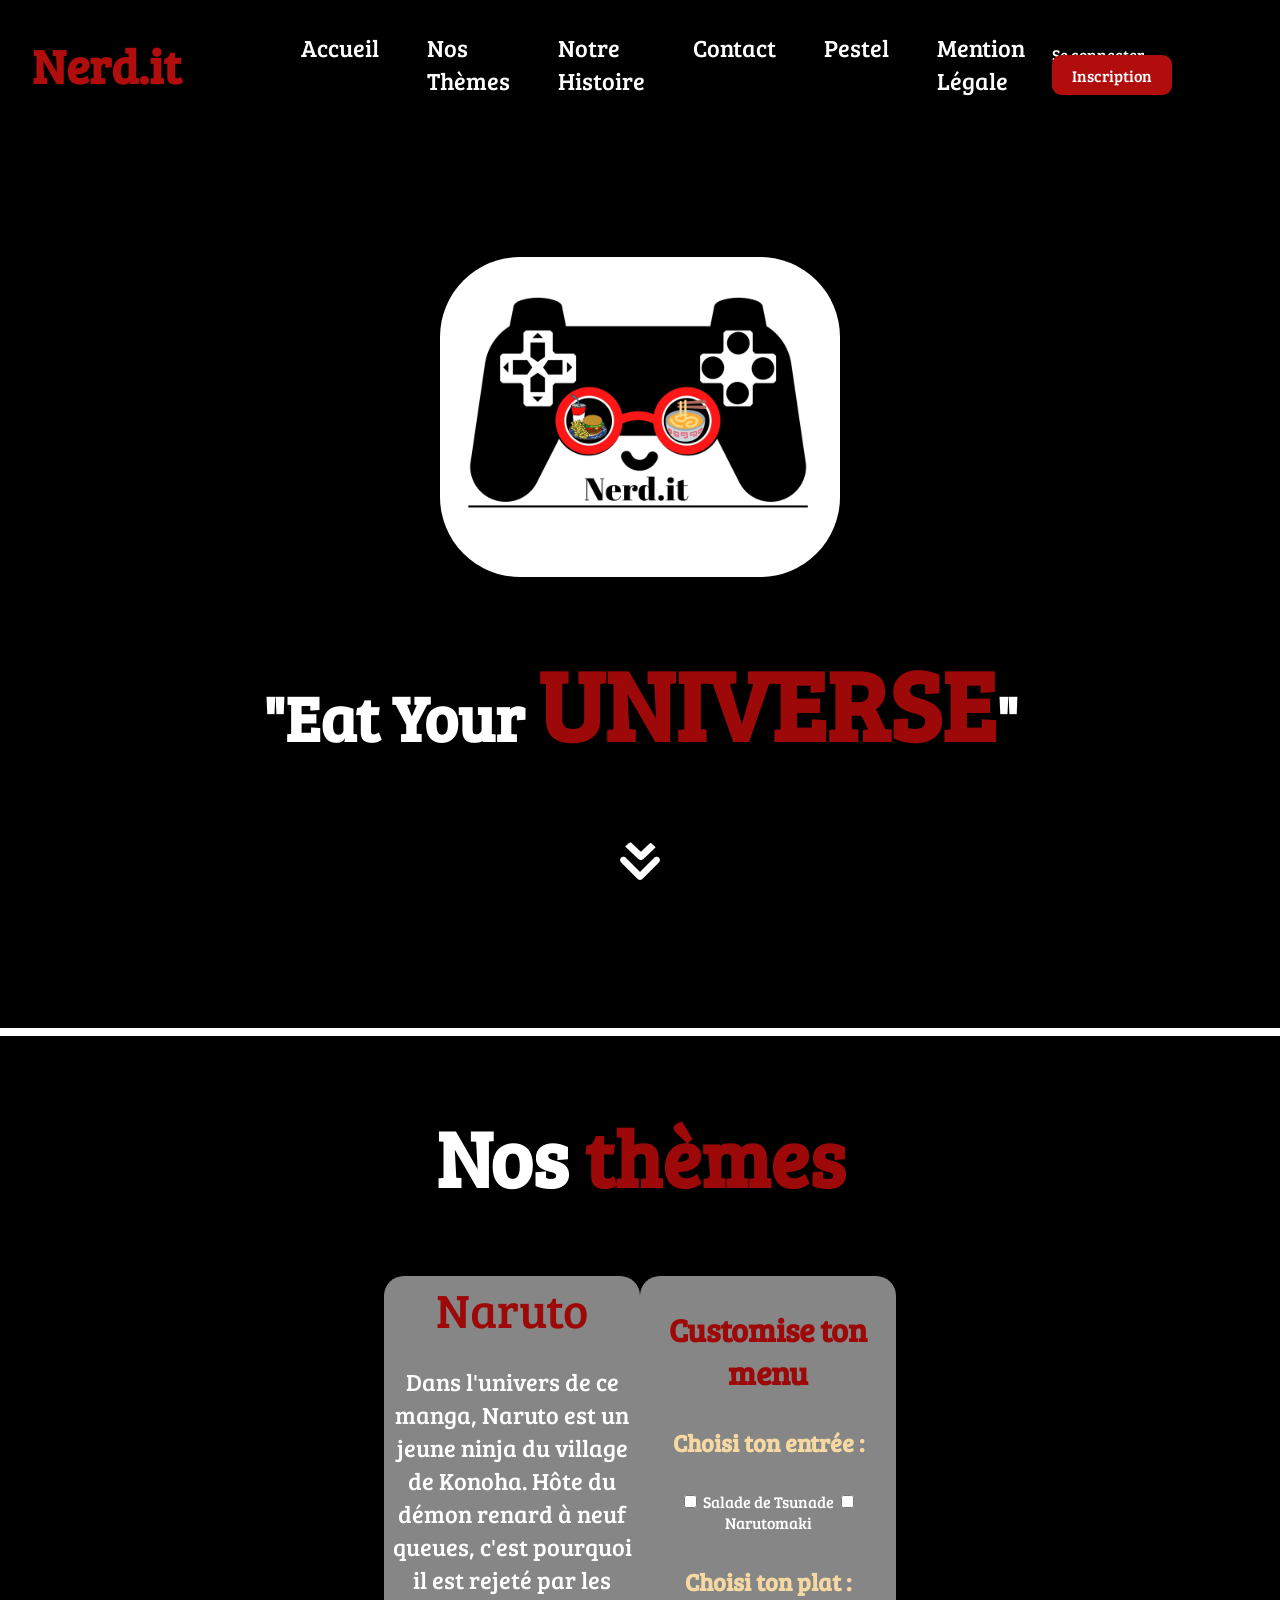
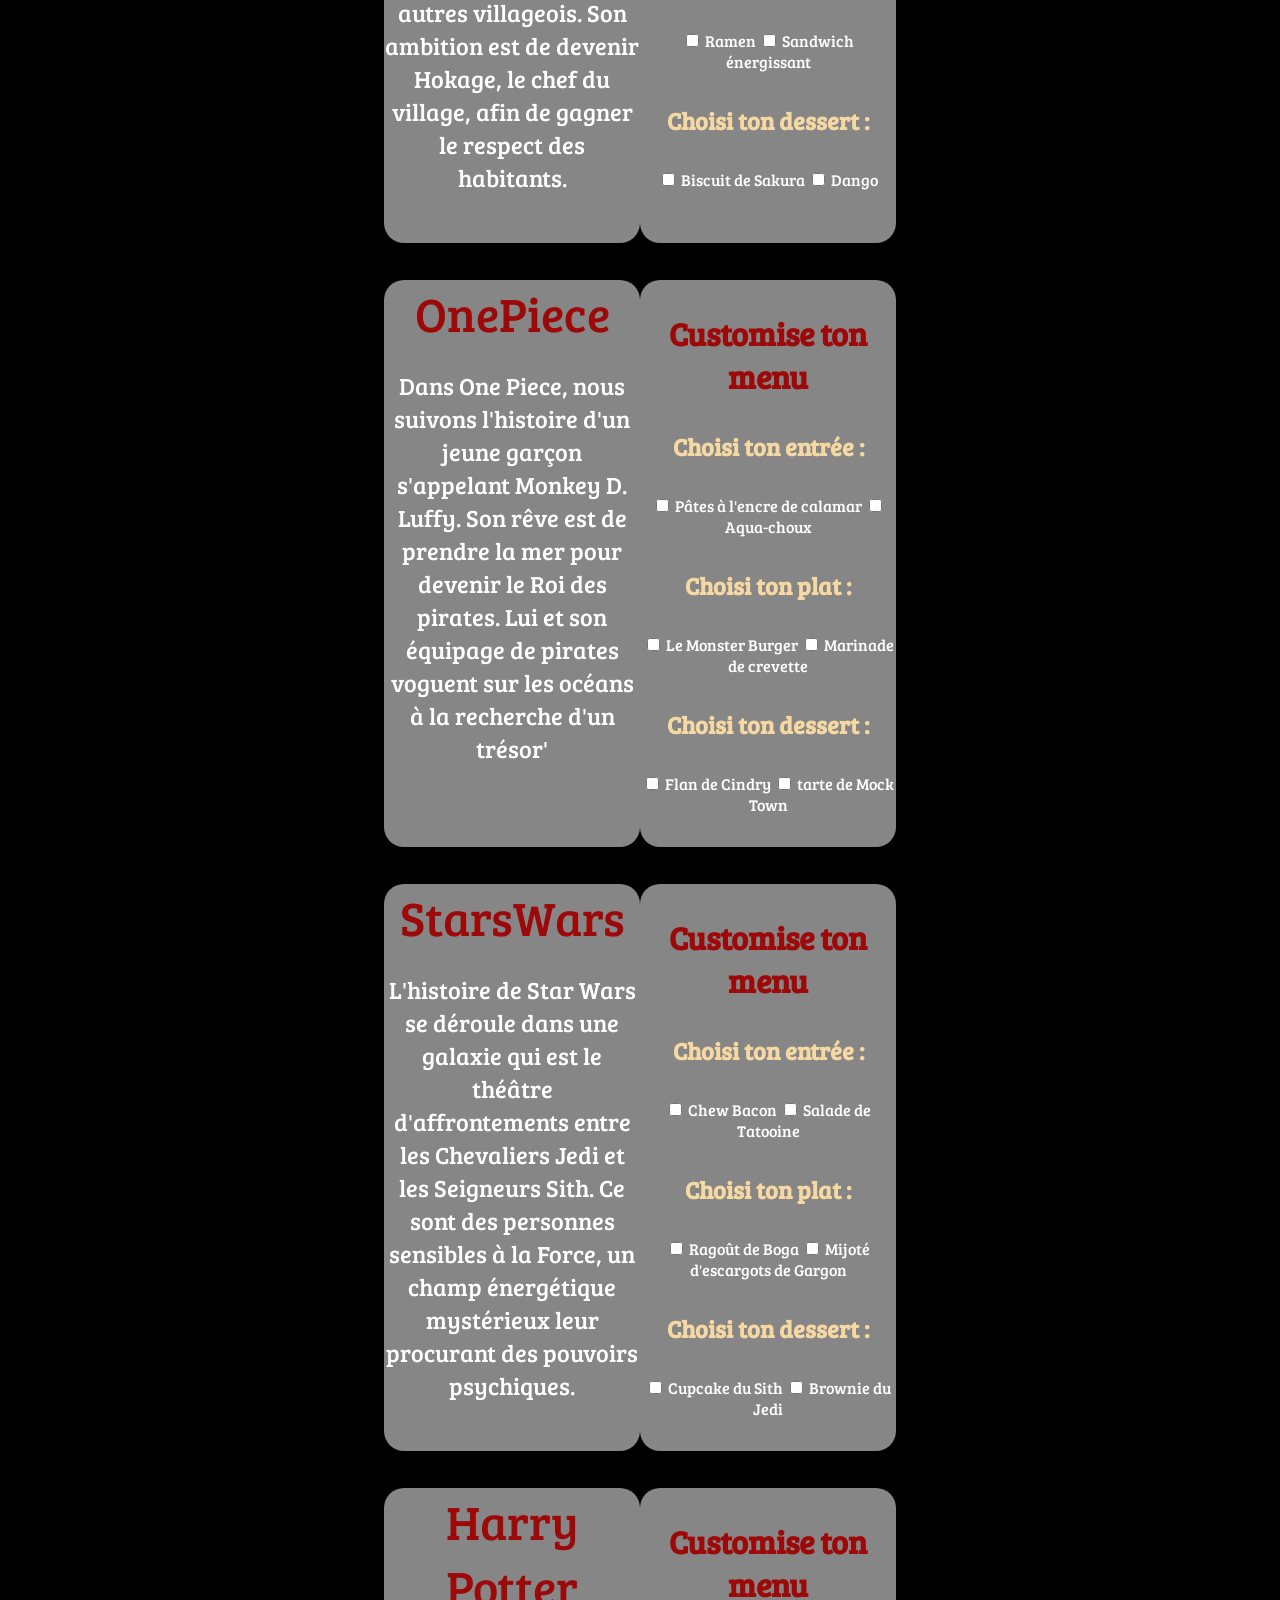
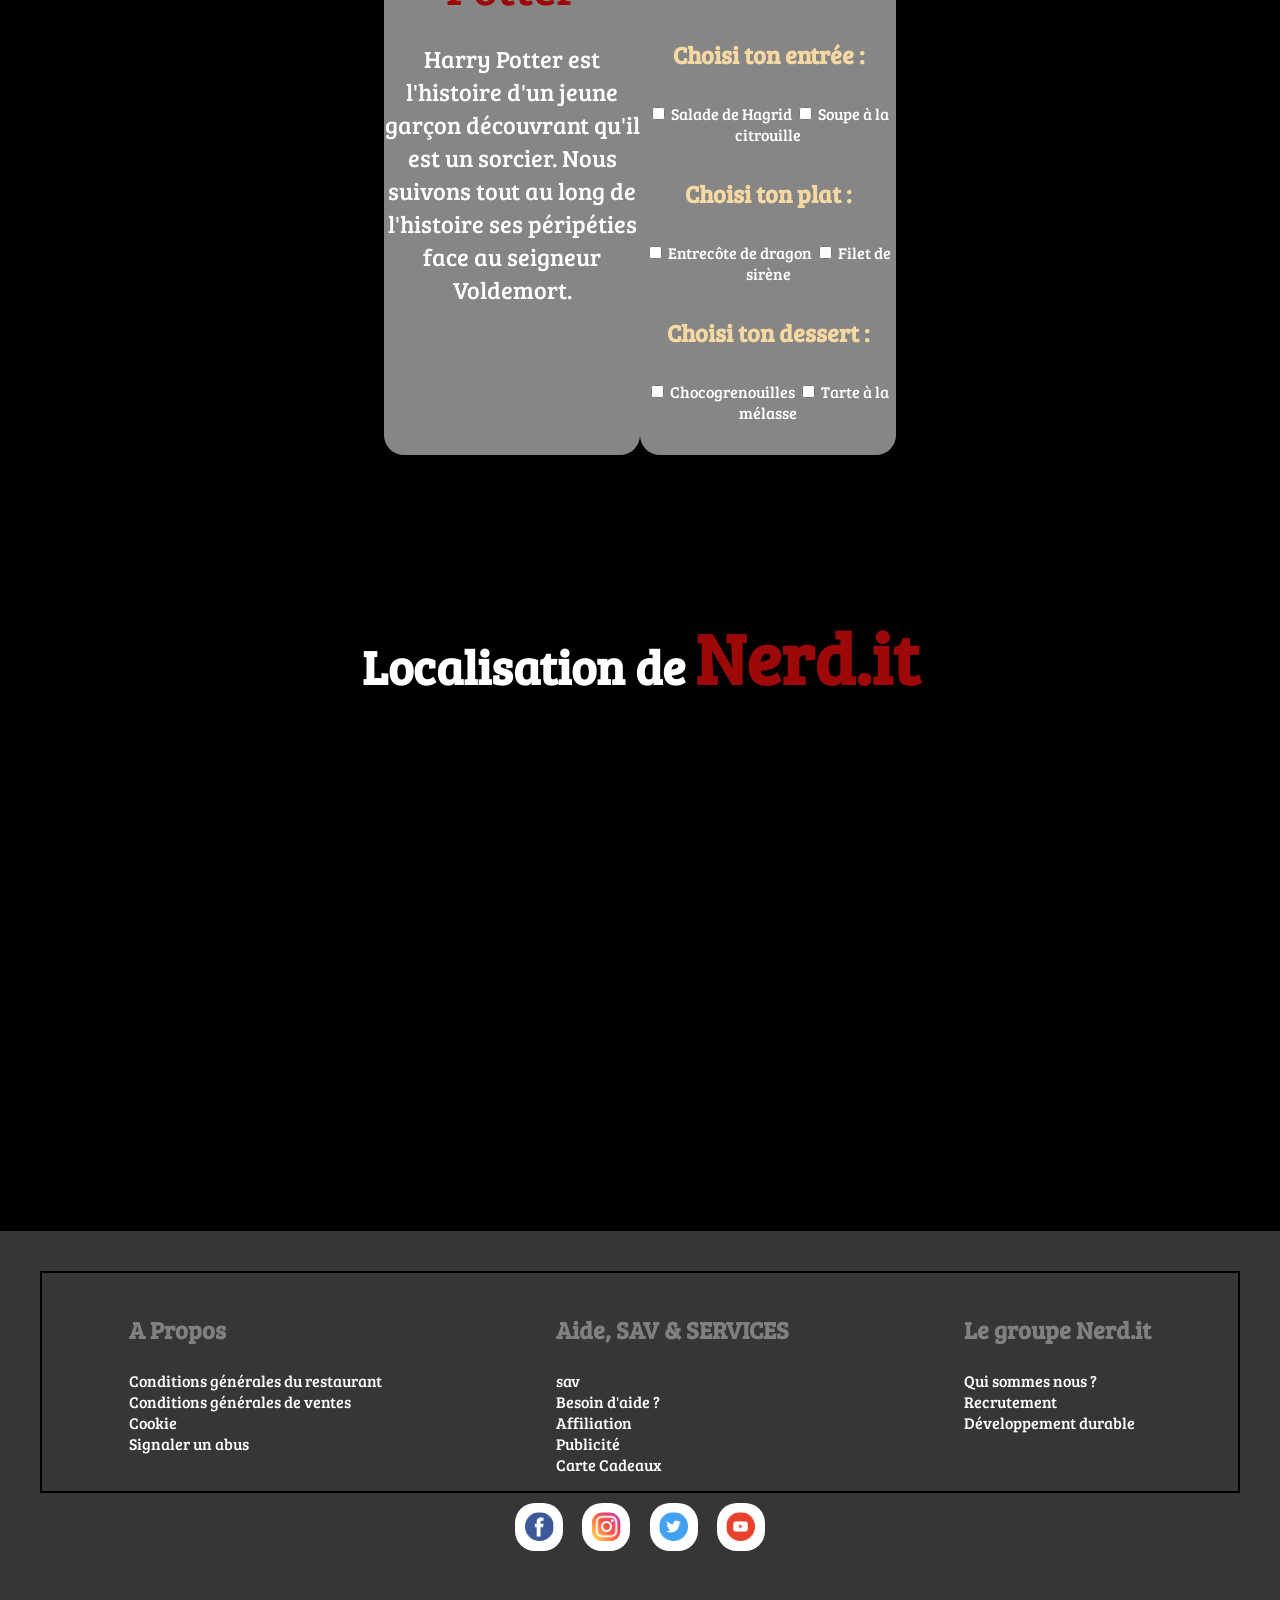
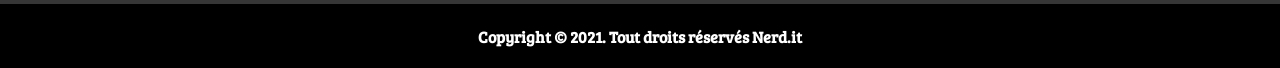
<file: index.html>
<!DOCTYPE html>
<html lang="fr">

<head>
    <meta charset="UTF-8">
    <meta http-equiv="X-UA-Compatible" content="IE=edge">
    <meta name="viewport" content="width=device-width, initial-scale=1.0">
    <link rel="icon" type="image/jpg" href="img/logo.jpg" />
    <link rel="stylesheet" href="style.css">
    <title>Nerd.it</title>
</head>

<body>


    <div id="page">
        <header>
            <div id="title">
                <h1>Nerd.it</h1>
            </div>

            <nav>
                <label for="toggle">☰</label>
                <input type="checkbox" id="toggle">
                <div class="main-page">
                    <a href="index.html" class="btn">Accueil</a>
                    <a href="#nosThemes" class="btn">Nos Thèmes</a>
                    <a href="./histoire/Histoire.html" class="btn">Notre Histoire</a>
                    <a href="./contact/Contacts.html" class="btn">Contact</a>
                    <a href="./pestel/PESTEL.html" class="btn">Pestel</a>
                    <a href="./mention/mentions_légale.html" class="btn">Mention Légale</a>
                </div>
            </nav>
            <div id="form">
                <a href="./log/log.html" id="Identifier">Se connecter</a>
                <a href="./register/register.html" id="Inscription">Inscription</a>
            </div>
        </header>

        <main>

            <div id="mid">

                <div id="logo">
                    <img src="img/logo.jpg" alt="logo principale">
                </div>
                <div id="slogan">
                    <h2>"Eat Your <span>UNIVERSE</span>"</h2>
                </div>
                <div id="buttonDown">
                    <a href="#nosThemes">
                        <img src="img/fleche.png" alt="">
                    </a>
                </div>
            </div>

            <div id="nosThemes">
                <h2>Nos <span>thèmes</span></h2>

                <div class="containerCartes">

                    <div class="uneCarteN">
                        <div class="faceUne Naruto">
                        </div>
                        <div class="faceDeux">
                            <span>Naruto</span>
                            <p>Dans l'univers de ce manga, Naruto est un jeune ninja du village de Konoha. Hôte du démon renard à neuf queues, c'est pourquoi il est rejeté par les autres villageois. Son ambition est de devenir Hokage, le chef du village,
                                afin de gagner le respect des habitants.</p>
                        </div>
                        <div class="faceTrois">
                            <h3>Customise ton menu</h3>
                            <div class="entree">
                                <h4>Choisi ton entrée :</h4>
                                <div class="checkbox">
                                    <input type="checkbox" name="salade">
                                    <label>Salade de Tsunade</label>
                                    <input type="checkbox" name="Macedoine">
                                    <label>Narutomaki</label>
                                </div>
                            </div>
                            <div class="plat">
                                <h4>Choisi ton plat :</h4>
                                <div class="checkbox">
                                    <input type="checkbox" name="ramen">
                                    <label>Ramen</label>
                                    <input type="checkbox" name="Soupe de bambou">
                                    <label>Sandwich énergissant</label>
                                </div>
                            </div>
                            <div class="dessert">
                                <h4>Choisi ton dessert :</h4>
                                <div class="checkbox">
                                    <input type="checkbox" name="glace">
                                    <label>Biscuit de Sakura</label>
                                    <input type="checkbox" name="Dango">
                                    <label>Dango</label>
                                </div>
                            </div>
                            <a href="">Achetez !</a>
                        </div>
                    </div>

                    <div class="uneCarteO">
                        <div class="faceUne OnePiece">
                        </div>
                        <div class="faceDeux">
                            <span>OnePiece</span>
                            <p>Dans One Piece, nous suivons l'histoire d'un jeune garçon s'appelant Monkey D. Luffy. Son rêve est de prendre la mer pour devenir le Roi des pirates. Lui et son équipage de pirates voguent sur les océans à la recherche d'un
                                trésor'
                            </p>
                        </div>
                        <div class="faceTrois">
                            <h3>Customise ton menu</h3>
                            <div class="entree">
                                <h4>Choisi ton entrée :</h4>
                                <div class="checkbox">
                                    <input type="checkbox" name="salade">
                                    <label>Pâtes à l'encre de calamar</label>
                                    <input type="checkbox" name="Macedoine">
                                    <label>Aqua-choux</label>
                                </div>
                            </div>
                            <div class="plat">
                                <h4>Choisi ton plat :</h4>
                                <div class="checkbox">
                                    <input type="checkbox" name="ramen">
                                    <label>Le Monster Burger</label>
                                    <input type="checkbox" name="Soupe de bambou">
                                    <label>Marinade de crevette</label>
                                </div>
                            </div>
                            <div class="dessert">
                                <h4>Choisi ton dessert :</h4>
                                <div class="checkbox">
                                    <input type="checkbox" name="glace">
                                    <label>Flan de Cindry</label>
                                    <input type="checkbox" name="Dango">
                                    <label>tarte de Mock Town</label>
                                </div>
                            </div>
                            <a href="">Achetez !</a>
                        </div>
                    </div>

                    <div class="uneCarteS">
                        <div class="faceUne StarsWars">
                        </div>
                        <div class="faceDeux">
                            <span>StarsWars</span>
                            <p>L'histoire de Star Wars se déroule dans une galaxie qui est le théâtre d'affrontements entre les Chevaliers Jedi et les Seigneurs Sith. Ce sont des personnes sensibles à la Force, un champ énergétique mystérieux leur procurant
                                des pouvoirs psychiques.</p>
                        </div>
                        <div class="faceTrois">
                            <h3>Customise ton menu</h3>
                            <div class="entree">
                                <h4>Choisi ton entrée :</h4>
                                <div class="checkbox">
                                    <input type="checkbox" name="salade">
                                    <label>Chew Bacon</label>
                                    <input type="checkbox" name="Macedoine">
                                    <label>Salade de Tatooine</label>
                                </div>
                            </div>
                            <div class="plat">
                                <h4>Choisi ton plat :</h4>
                                <div class="checkbox">
                                    <input type="checkbox" name="ramen">
                                    <label>Ragoût de Boga</label>
                                    <input type="checkbox" name="Soupe de bambou">
                                    <label>Mijoté d'escargots de Gargon</label>
                                </div>
                            </div>
                            <div class="dessert">
                                <h4>Choisi ton dessert :</h4>
                                <div class="checkbox">
                                    <input type="checkbox" name="glace">
                                    <label>Cupcake du Sith</label>
                                    <input type="checkbox" name="Dango">
                                    <label>Brownie du Jedi</label>
                                </div>
                            </div>
                            <a href="">Achetez !</a>
                        </div>
                    </div>

                    <div class="uneCarteH">
                        <div class="faceUne HarryPotter">
                        </div>
                        <div class="faceDeux">
                            <span>Harry Potter</span>
                            <p>Harry Potter est l'histoire d'un jeune garçon découvrant qu'il est un sorcier. Nous suivons tout au long de l'histoire ses péripéties face au seigneur Voldemort.</p>
                        </div>
                        <div class="faceTrois">
                            <h3>Customise ton menu</h3>
                            <div class="entree">
                                <h4>Choisi ton entrée :</h4>
                                <div class="checkbox">
                                    <input type="checkbox" name="salade">
                                    <label>Salade de Hagrid</label>
                                    <input type="checkbox" name="Macedoine">
                                    <label>Soupe à la citrouille</label>
                                </div>
                            </div>
                            <div class="plat">
                                <h4>Choisi ton plat :</h4>
                                <div class="checkbox">
                                    <input type="checkbox" name="ramen">
                                    <label>Entrecôte de dragon</label>
                                    <input type="checkbox" name="Soupe de bambou">
                                    <label>Filet de sirène</label>
                                </div>
                            </div>
                            <div class="dessert">
                                <h4>Choisi ton dessert :</h4>
                                <div class="checkbox">
                                    <input type="checkbox" name="glace">
                                    <label>Chocogrenouilles</label>
                                    <input type="checkbox" name="Dango">
                                    <label>Tarte à la mélasse</label>
                                </div>
                            </div>
                            <a href="">Achetez !</a>
                        </div>
                    </div>

                </div>

            </div>

            <div id="map">
                <h2>Localisation de <span>Nerd.it</span></h2>
                <iframe src="https://www.google.com/maps/embed?pb=!1m18!1m12!1m3!1d396.9732868411905!2d-0.5752270362054434!3d44.83574168979314!2m3!1f0!2f0!3f0!3m2!1i1024!2i768!4f13.1!3m3!1m2!1s0xd5527c436c1c7a1%3A0x81257b9c371da93a!2s5%20Cr%20Pasteur%2C%2033000%20Bordeaux!5e0!3m2!1sfr!2sfr!4v1639123133733!5m2!1sfr!2sfr"
                    width="900" height="450" style="border:0;" allowfullscreen="" loading="lazy"></iframe>
            </div>

        </main>



        <footer>
            <div id="container">
                <div class="content">
                    <div class="title">
                        <h3>A Propos</h3>
                    </div>
                    <div class="infos">
                        <a href="">Conditions générales du restaurant</a>
                        <a href="">Conditions générales de ventes</a>
                        <a href="">Cookie</a>
                        <a href="">Signaler un abus</a>
                    </div>
                </div>

                <div class="content">
                    <div class="title">
                        <h3>Aide, SAV & SERVICES</h3>
                    </div>
                    <div class="infos">
                        <a href="">sav</a>
                        <a href="">Besoin d'aide ?</a>
                        <a href="">Affiliation</a>
                        <a href="">Publicité</a>
                        <a href="">Carte Cadeaux</a>
                    </div>
                </div>

                <div class="content">
                    <div class="title">
                        <h3>Le groupe Nerd.it</h3>
                    </div>
                    <div class="infos">
                        <a href="">Qui sommes nous ?</a>
                        <a href="">Recrutement</a>
                        <a href="">Développement durable</a>
                    </div>
                </div>
            </div>

            <div id="logoReseaux">
                <a href="https://fr-fr.facebook.com/" target="_blank"><img src="../img/facebook.png" alt=""></a>
                <a href="https://www.instagram.com/?hl=fr" target="_blank"><img src="../img/instagram.png" alt=""></a>
                <a href="https://twitter.com/?lang=fr" target="_blank"><img src="../img/twitter.png" alt=""></a>
                <a href="https://www.youtube.com/" target="_blank"><img src="../img/youtube.png" alt=""></a>
            </div>

        </footer>
        <h4 id="cp">Copyright © 2021. Tout droits réservés Nerd.it</h4>

    </div>



</body>

</html>
</file>
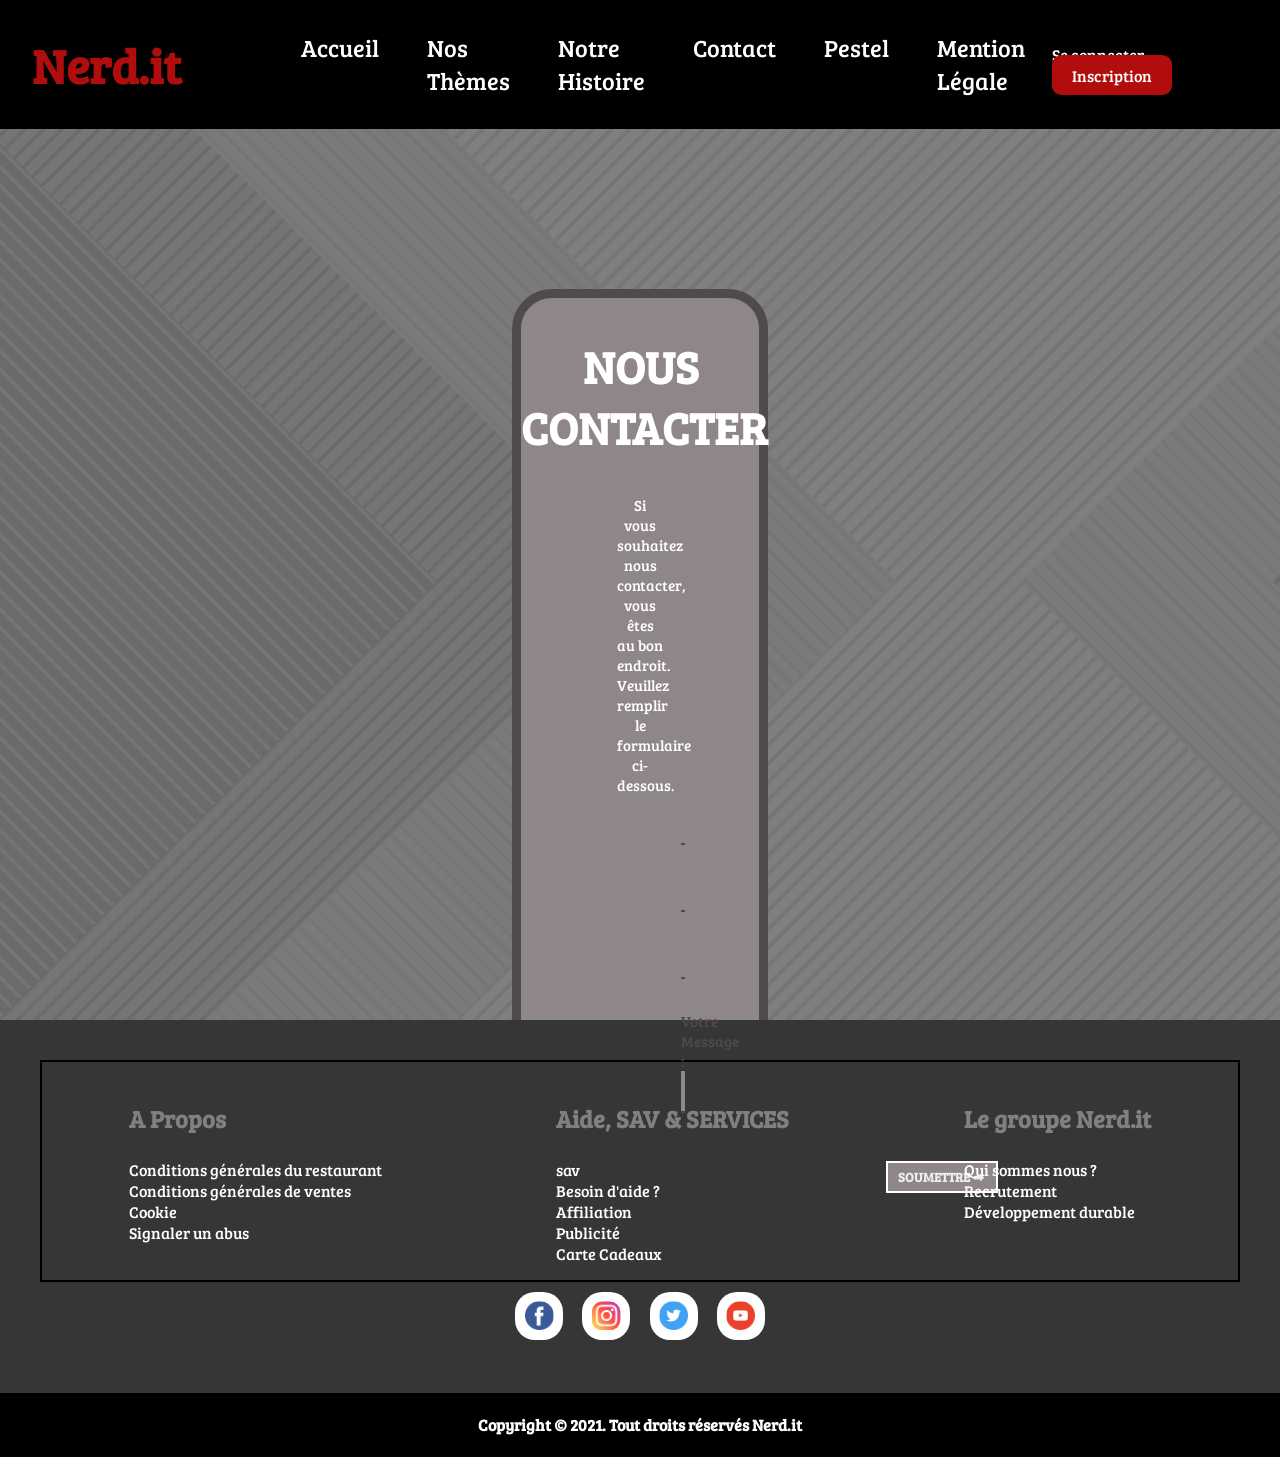
<file: contact/Contacts.html>
<!DOCTYPE html>
<html lang="en">

<head>
    <meta charset="UTF-8">
    <meta http-equiv="X-UA-Compatible" content="IE=edge">
    <meta name="viewport" content="width=device-width, initial-scale=1.0">
    <title>Contacts</title>
    <link rel="stylesheet" href="Contacts.css">
</head>

<body>
    <div id="page">
        <div id="principal">
            <header>
                <div id="title">
                    <h1>Nerd.it</h1>
                </div>

                <nav>
                    <label for="toggle">☰</label>
                    <input type="checkbox" id="toggle">
                    <div class="main-page">
                        <a href="index.html" class="btn">Accueil</a>
                        <a href="../index.html" class="btn">Nos Thèmes</a>
                        <a href="../histoire/Histoire.html" class="btn">Notre Histoire</a>
                        <a href="../contact/Contacts.html" class="btn">Contact</a>
                        <a href="../pestel/PESTEL.html" class="btn">Pestel</a>
                        <a href="../mention/mentions_légale.html" class="btn">Mention Légale</a>
                    </div>
                </nav>
                <div id="form">
                    <a href="../log/log.html" id="Identifier">Se connecter</a>
                    <a href="../register/register.html" id="Inscription">Inscription</a>
                </div>
            </header>
            <section id="fond">
                <div id="centre">
                    <h2>NOUS CONTACTER</h2>
                    <p>Si vous souhaitez nous contacter, vous êtes au bon endroit. Veuillez remplir le formulaire ci-dessous.</p>
                    <div id="formulaire">
                        <form>
                            <input name="name" type="text" placeholder="Votre Nom" required>
                            <input name="prenom" type="text" placeholder="Votre Prenom" required>
                            <input type="email" name="email" placeholder="Votre mail" required>
                            <p>Votre Message : </p>
                            <textarea id="message" name="msg" required></textarea>
                            <input type="submit" value="SOUMETTRE ➡ ">
                        </form>
                    </div>
                </div>
            </section>
        </div>
        <footer>
            <div id="container">
                <div class="content">
                    <div class="title">
                        <h3>A Propos</h3>
                    </div>
                    <div class="infos">
                        <a href="">Conditions générales du restaurant</a>
                        <a href="">Conditions générales de ventes</a>
                        <a href="">Cookie</a>
                        <a href="">Signaler un abus</a>
                    </div>
                </div>
                <div class="content">
                    <div class="title">
                        <h3>Aide, SAV & SERVICES</h3>
                    </div>
                    <div class="infos">
                        <a href="">sav</a>
                        <a href="">Besoin d'aide ?</a>
                        <a href="">Affiliation</a>
                        <a href="">Publicité</a>
                        <a href="">Carte Cadeaux</a>
                    </div>
                </div>
                <div class="content">
                    <div class="title">
                        <h3>Le groupe Nerd.it</h3>
                    </div>
                    <div class="infos">
                        <a href="">Qui sommes nous ?</a>
                        <a href="">Recrutement</a>
                        <a href="">Développement durable</a>
                    </div>
                </div>
            </div>
            <div id="logoReseaux">
                <a href="https://fr-fr.facebook.com/" target="_blank"><img src="../img/facebook.png" alt=""></a>
                <a href="https://www.instagram.com/?hl=fr" target="_blank"><img src="../img/instagram.png" alt=""></a>
                <a href="https://twitter.com/?lang=fr" target="_blank"><img src="../img/twitter.png" alt=""></a>
                <a href="https://www.youtube.com/" target="_blank"><img src="../img/youtube.png" alt=""></a>
            </div>
        </footer>
        <h4 id="cp">Copyright © 2021. Tout droits réservés Nerd.it</h4>
    </div>
</body>

</html>
</file>
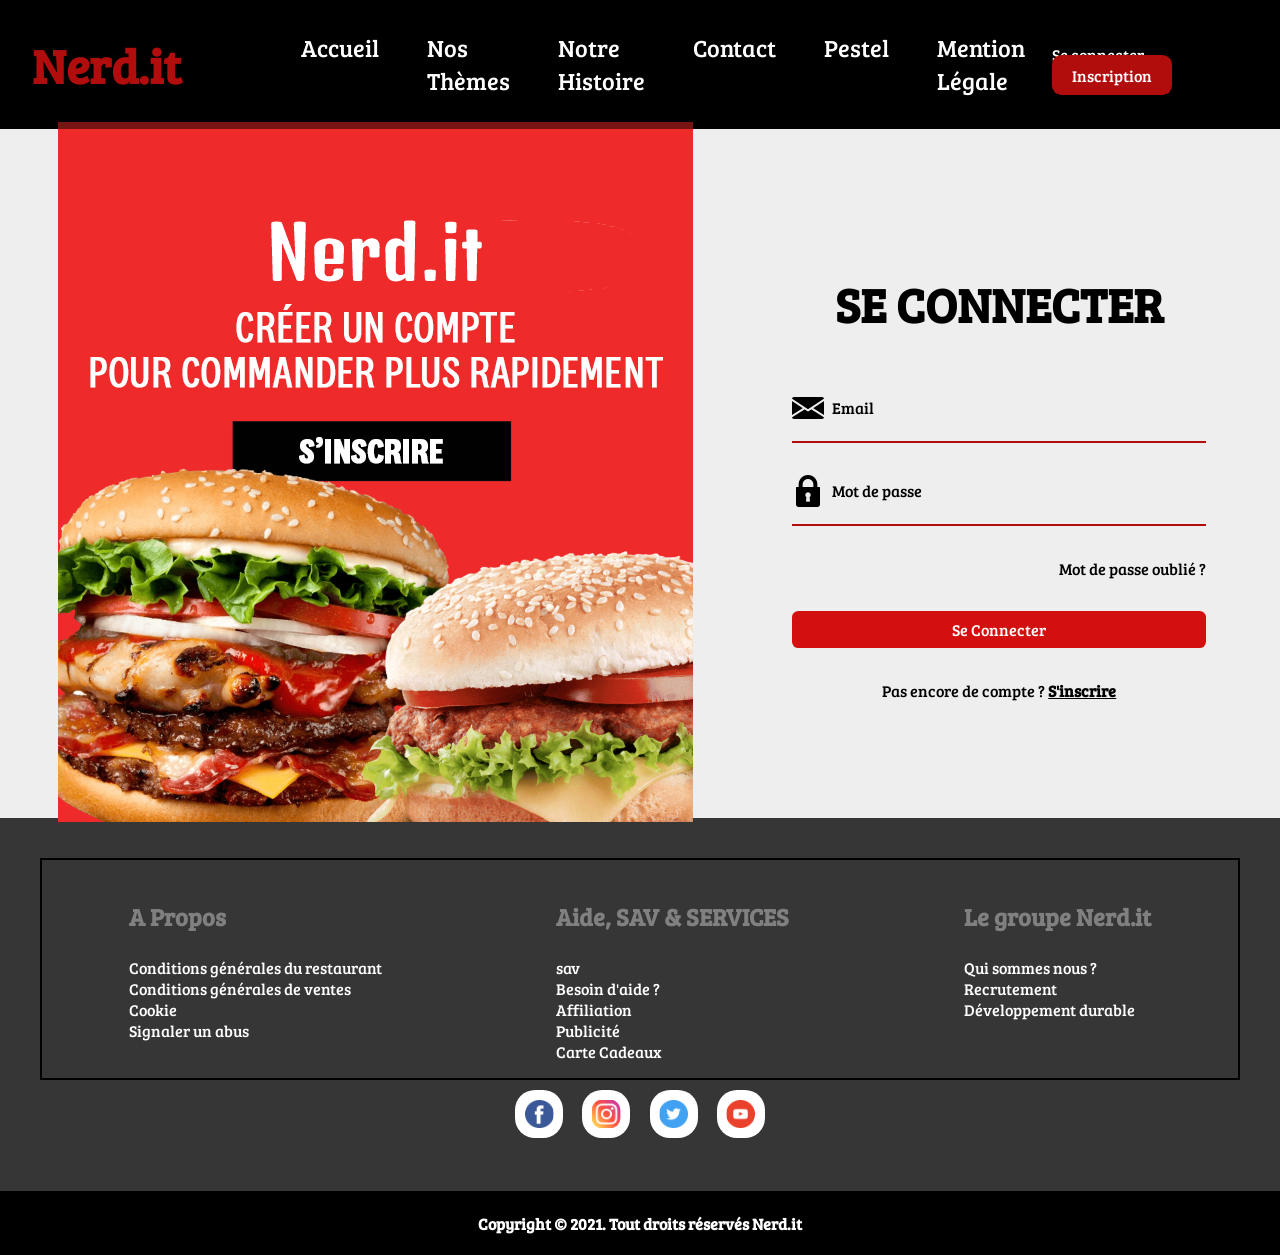
<file: log/log.html>
<!DOCTYPE html>
<html lang="en">

<head>
    <meta charset="UTF-8">
    <meta http-equiv="X-UA-Compatible" content="IE=edge">
    <meta name="viewport" content="width=device-width, initial-scale=1.0">
    <link rel="stylesheet" href="log.css">
    <title>Nerd.it</title>
</head>

<body>

    <div id="page">

        <header>
            <div id="title">
                <h1>Nerd.it</h1>
            </div>

            <nav>
                <label for="toggle">☰</label>
                <input type="checkbox" id="toggle">
                <div class="main-page">
                    <a href="../index.html" class="btn">Accueil</a>
                    <a href="../index.html" class="btn">Nos Thèmes</a>
                    <a href="../histoire/Histoire.html" class="btn">Notre Histoire</a>
                    <a href="../contact/Contacts.html" class="btn">Contact</a>
                    <a href="../pestel/PESTEL.html" class="btn">Pestel</a>
                    <a href="../mention/mentions_légale.html" class="btn">Mention Légale</a>
                </div>
            </nav>
            <div id="form">
                <a href="../log/log.html" id="Identifier">Se connecter</a>
                <a href="../register/register.html" id="Inscription">Inscription</a>
            </div>
        </header>


        <section id="formulaire">
            <div id="leftSide">
                <a href="../register/register.html"><img src="../img/signin.jpg" alt=""></a>
            </div>
            <div id="rightSide">
                <h2>SE CONNECTER</h2>
                <div id="containerForm">
                    <div id="emailForm">
                        <div class="iconForm">
                            <img src="../img/email.png" alt="">
                            <label>Email</label>
                        </div>
                        <input type="email" name="email" id="email" required>

                    </div>
                    <div id="passForm">
                        <div class="iconForm">
                            <img src="../img/lock.png" alt="">
                            <label>Mot de passe</label>
                        </div>
                        <input type="password" name="password" id="pass" required>
                    </div>
                    <div id="passOublie">
                        <a href="">Mot de passe oublié ?</a>
                    </div>
                    <div id="connexionB">
                        <a href="">Se Connecter</a>
                    </div>
                    <div id="inscription">
                        <span>Pas encore de compte ? <a href="../register/register.html">S'inscrire</a></span>
                    </div>
                </div>
            </div>

        </section>


        <footer>
            <div id="container">
                <div class="content">
                    <div class="title">
                        <h3>A Propos</h3>
                    </div>
                    <div class="infos">
                        <a href="">Conditions générales du restaurant</a>
                        <a href="">Conditions générales de ventes</a>
                        <a href="">Cookie</a>
                        <a href="">Signaler un abus</a>
                    </div>
                </div>

                <div class="content">
                    <div class="title">
                        <h3>Aide, SAV & SERVICES</h3>
                    </div>
                    <div class="infos">
                        <a href="">sav</a>
                        <a href="">Besoin d'aide ?</a>
                        <a href="">Affiliation</a>
                        <a href="">Publicité</a>
                        <a href="">Carte Cadeaux</a>
                    </div>
                </div>

                <div class="content">
                    <div class="title">
                        <h3>Le groupe Nerd.it</h3>
                    </div>
                    <div class="infos">
                        <a href="">Qui sommes nous ?</a>
                        <a href="">Recrutement</a>
                        <a href="">Développement durable</a>
                    </div>
                </div>
            </div>

            <div id="logoReseaux">
                <a href="https://fr-fr.facebook.com/" target="_blank"><img src="../img/facebook.png" alt=""></a>
                <a href="https://www.instagram.com/?hl=fr" target="_blank"><img src="../img/instagram.png" alt=""></a>
                <a href="https://twitter.com/?lang=fr" target="_blank"><img src="../img/twitter.png" alt=""></a>
                <a href="https://www.youtube.com/" target="_blank"><img src="../img/youtube.png" alt=""></a>
            </div>

        </footer>
        <h4 id="cp">Copyright © 2021. Tout droits réservés Nerd.it</h4>


    </div>





</body>

</html>
</file>
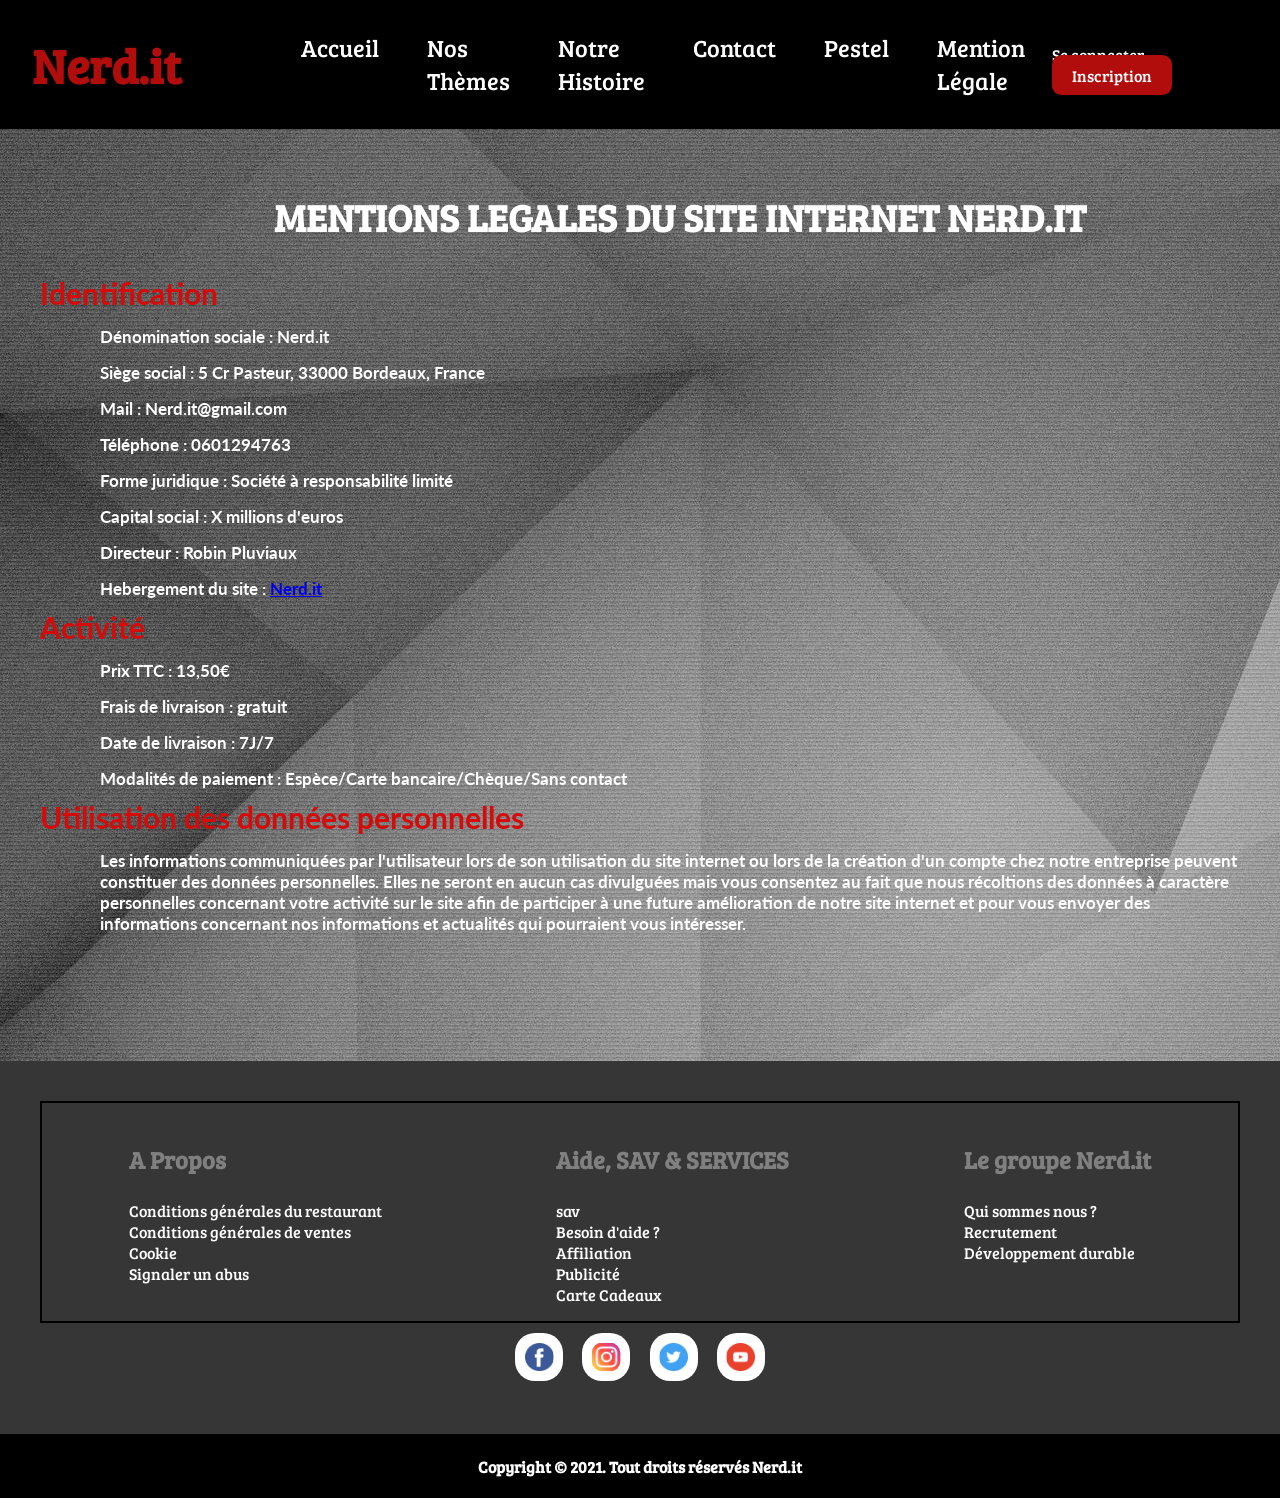
<file: mention/mentions_légale.html>
<!DOCTYPE html>
<html lang="en">

<head>
    <meta charset="UTF-8">
    <meta http-equiv="X-UA-Compatible" content="IE=edge">
    <meta name="viewport" content="width=device-width, initial-scale=1.0">
    <title>Mentions Légales</title>
    <link rel="stylesheet" href="mentions_légale.css">
</head>

<body>
    <div id="page">
        <div id="principal">
            <header>
                <div id="title">
                    <h1>Nerd.it</h1>
                </div>

                <nav>
                    <label for="toggle">☰</label>
                    <input type="checkbox" id="toggle">
                    <div class="main-page">
                        <a href="../index.html" class="btn">Accueil</a>
                        <a href="../index.html" class="btn">Nos Thèmes</a>
                        <a href="../histoire/Histoire.html" class="btn">Notre Histoire</a>
                        <a href="../contact/Contacts.html" class="btn">Contact</a>
                        <a href="../pestel/PESTEL.html" class="btn">Pestel</a>
                        <a href="../mention/mentions_légale.html" class="btn">Mention Légale</a>
                    </div>
                </nav>
                <div id="form">
                    <a href="../log/log.html" id="Identifier">Se connecter</a>
                    <a href="../register/register.html" id="Inscription">Inscription</a>
                </div>
            </header>

            <section id="centre">
                <div id="titre">
                    <h2>MENTIONS LEGALES DU SITE INTERNET NERD.IT</h2>
                </div>
                <div class="sous_titre">
                    <h2>Identification</h2>
                </div>
                <div class="texte">
                    <p>Dénomination sociale : Nerd.it</p>
                    <p>Siège social : 5 Cr Pasteur, 33000 Bordeaux, France</p>
                    <p>Mail : Nerd.it@gmail.com</p>
                    <p>Téléphone : 0601294763</p>
                    <p>Forme juridique : Société à responsabilité limité</p>
                    <p>Capital social : X millions d'euros</p>
                    <p>Directeur : Robin Pluviaux</p>
                    <p>Hebergement du site : <a href="https://nerdit.cf" target="_blank">Nerd.it</a></p>
                </div>
                <div class="sous_titre">
                    <h2>Activité</h2>
                </div>
                <div class="texte">
                    <p>Prix TTC : 13,50€</p>
                    <p>Frais de livraison : gratuit</p>
                    <p>Date de livraison : 7J/7</p>
                    <p>Modalités de paiement : Espèce/Carte bancaire/Chèque/Sans contact</p>
                </div>
                <div class="sous_titre">
                    <h2>Utilisation des données personnelles</h2>
                </div>
                <div class="texte">
                    <p>Les informations communiquées par l'utilisateur lors de son utilisation du site internet ou lors de la création d'un compte chez notre entreprise peuvent constituer des données personnelles. Elles ne seront en aucun cas divulguées
                        mais vous consentez au fait que nous récoltions des données à caractère personnelles concernant votre activité sur le site afin de participer à une future amélioration de notre site internet et pour vous envoyer des informations
                        concernant nos informations et actualités qui pourraient vous intéresser.</p>
                </div>
            </section>
        </div>
        <footer>
            <div id="container">
                <div class="content">
                    <div class="title">
                        <h3>A Propos</h3>
                    </div>
                    <div class="infos">
                        <a href="">Conditions générales du restaurant</a>
                        <a href="">Conditions générales de ventes</a>
                        <a href="">Cookie</a>
                        <a href="">Signaler un abus</a>
                    </div>
                </div>
                <div class="content">
                    <div class="title">
                        <h3>Aide, SAV & SERVICES</h3>
                    </div>
                    <div class="infos">
                        <a href="">sav</a>
                        <a href="">Besoin d'aide ?</a>
                        <a href="">Affiliation</a>
                        <a href="">Publicité</a>
                        <a href="">Carte Cadeaux</a>
                    </div>
                </div>
                <div class="content">
                    <div class="title">
                        <h3>Le groupe Nerd.it</h3>
                    </div>
                    <div class="infos">
                        <a href="">Qui sommes nous ?</a>
                        <a href="">Recrutement</a>
                        <a href="">Développement durable</a>
                    </div>
                </div>
            </div>
            <div id="logoReseaux">
                <a href="https://fr-fr.facebook.com/" target="_blank"><img src="../img/facebook.png" alt=""></a>
                <a href="https://www.instagram.com/?hl=fr" target="_blank"><img src="../img/instagram.png" alt=""></a>
                <a href="https://twitter.com/?lang=fr" target="_blank"><img src="../img/twitter.png" alt=""></a>
                <a href="https://www.youtube.com/" target="_blank"><img src="../img/youtube.png" alt=""></a>
            </div>
        </footer>
        <h4 id="cp">Copyright © 2021. Tout droits réservés Nerd.it</h4>
    </div>
</body>

</html>
</file>
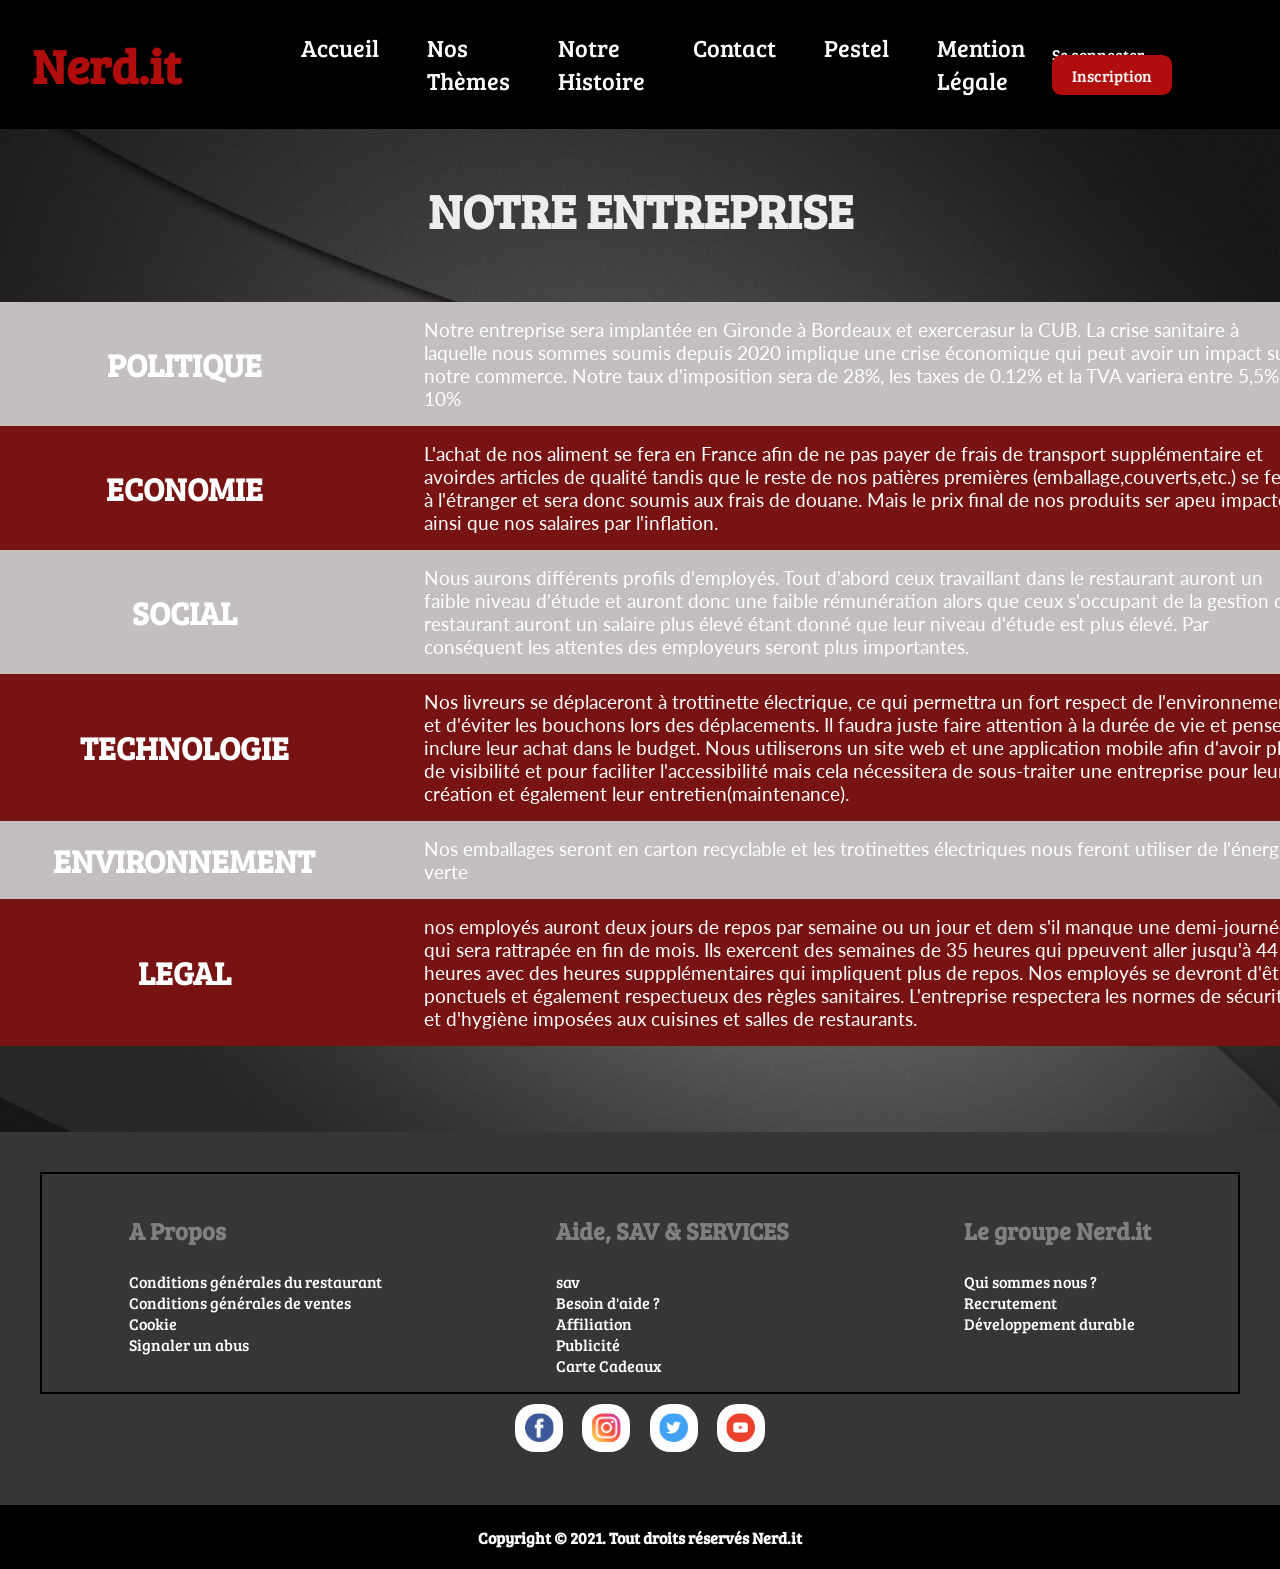
<file: pestel/PESTEL.html>
<!DOCTYPE html>
<html lang="en">

<head>
    <meta charset="UTF-8">
    <meta http-equiv="X-UA-Compatible" content="IE=edge">
    <meta name="viewport" content="width=device-width, initial-scale=1.0">
    <title>Pestel</title>
    <link rel="stylesheet" href="PESTEL.css">
</head>

<body>
    <div id="page">
        <header>
            <div id="title">
                <h1>Nerd.it</h1>
            </div>

            <nav>
                <label for="toggle">☰</label>
                <input type="checkbox" id="toggle">
                <div class="main-page">
                    <a href="../index.html" class="btn">Accueil</a>
                    <a href="../index.html" class="btn">Nos Thèmes</a>
                    <a href="../histoire/Histoire.html" class="btn">Notre Histoire</a>
                    <a href="../contact/Contacts.html" class="btn">Contact</a>
                    <a href="../pestel/PESTEL.html" class="btn">Pestel</a>
                    <a href="../mention/mentions_légale.html" class="btn">Mention Légale</a>
                </div>
            </nav>
            <div id="form">
                <a href="../log/log.html" id="Identifier">Se connecter</a>
                <a href="../register/register.html" id="Inscription">Inscription</a>
            </div>
        </header>


        <section id="principal">
            <div id="titre">
                <h2>NOTRE ENTREPRISE</h2>
            </div>
            <div id="tableau">
                <table>
                    <tr class="line_type2">
                        <th>POLITIQUE</th>
                        <td>Notre entreprise sera implantée en Gironde à Bordeaux et exercerasur la CUB. La crise sanitaire à laquelle nous sommes soumis depuis 2020 implique une crise économique qui peut avoir un impact sur notre commerce. Notre taux d'imposition
                            sera de 28%, les taxes de 0.12% et la TVA variera entre 5,5% et 10%</td>
                    </tr>
                    <tr class="line_type1">
                        <th>ECONOMIE</th>
                        <td>L'achat de nos aliment se fera en France afin de ne pas payer de frais de transport supplémentaire et avoirdes articles de qualité tandis que le reste de nos patières premières (emballage,couverts,etc.) se fera à l'étranger et
                            sera donc soumis aux frais de douane. Mais le prix final de nos produits ser apeu impacté ainsi que nos salaires par l'inflation.</td>
                    </tr>
                    <tr class="line_type2">
                        <th>SOCIAL</th>
                        <td>Nous aurons différents profils d'employés. Tout d'abord ceux travaillant dans le restaurant auront un faible niveau d'étude et auront donc une faible rémunération alors que ceux s'occupant de la gestion du restaurant auront un
                            salaire plus élevé étant donné que leur niveau d'étude est plus élevé. Par conséquent les attentes des employeurs seront plus importantes.</td>
                    </tr>
                    <tr class="line_type1">
                        <th>TECHNOLOGIE</th>
                        <td>Nos livreurs se déplaceront à trottinette électrique, ce qui permettra un fort respect de l'environnement et d'éviter les bouchons lors des déplacements. Il faudra juste faire attention à la durée de vie et penser à inclure leur
                            achat dans le budget. Nous utiliserons un site web et une application mobile afin d'avoir plus de visibilité et pour faciliter l'accessibilité mais cela nécessitera de sous-traiter une entreprise pour leur création et également
                            leur entretien(maintenance).
                        </td>
                    </tr>
                    <tr class="line_type2">
                        <th>ENVIRONNEMENT</th>
                        <td>Nos emballages seront en carton recyclable et les trotinettes électriques nous feront utiliser de l'énergie verte</td>
                    </tr>
                    <tr class="line_type1">
                        <th>LEGAL</th>
                        <td>nos employés auront deux jours de repos par semaine ou un jour et dem s'il manque une demi-journée qui sera rattrapée en fin de mois. Ils exercent des semaines de 35 heures qui ppeuvent aller jusqu'à 44 heures avec des heures suppplémentaires
                            qui impliquent plus de repos. Nos employés se devront d'être ponctuels et également respectueux des règles sanitaires. L'entreprise respectera les normes de sécurité et d'hygiène imposées aux cuisines et salles de restaurants.</td>
                    </tr>
                </table>
            </div>
        </section>
        <footer>
            <div id="container">
                <div class="content">
                    <div class="title">
                        <h3>A Propos</h3>
                    </div>
                    <div class="infos">
                        <a href="">Conditions générales du restaurant</a>
                        <a href="">Conditions générales de ventes</a>
                        <a href="">Cookie</a>
                        <a href="">Signaler un abus</a>
                    </div>
                </div>
                <div class="content">
                    <div class="title">
                        <h3>Aide, SAV & SERVICES</h3>
                    </div>
                    <div class="infos">
                        <a href="">sav</a>
                        <a href="">Besoin d'aide ?</a>
                        <a href="">Affiliation</a>
                        <a href="">Publicité</a>
                        <a href="">Carte Cadeaux</a>
                    </div>
                </div>
                <div class="content">
                    <div class="title">
                        <h3>Le groupe Nerd.it</h3>
                    </div>
                    <div class="infos">
                        <a href="">Qui sommes nous ?</a>
                        <a href="">Recrutement</a>
                        <a href="">Développement durable</a>
                    </div>
                </div>
            </div>
            <div id="logoReseaux">
                <a href="https://fr-fr.facebook.com/" target="_blank"><img src="../img/facebook.png" alt=""></a>
                <a href="https://www.instagram.com/?hl=fr" target="_blank"><img src="../img/instagram.png" alt=""></a>
                <a href="https://twitter.com/?lang=fr" target="_blank"><img src="../img/twitter.png" alt=""></a>
                <a href="https://www.youtube.com/" target="_blank"><img src="../img/youtube.png" alt=""></a>
            </div>
        </footer>
        <h4 id="cp">Copyright © 2021. Tout droits réservés Nerd.it</h4>
    </div>
</body>

</html>
</file>
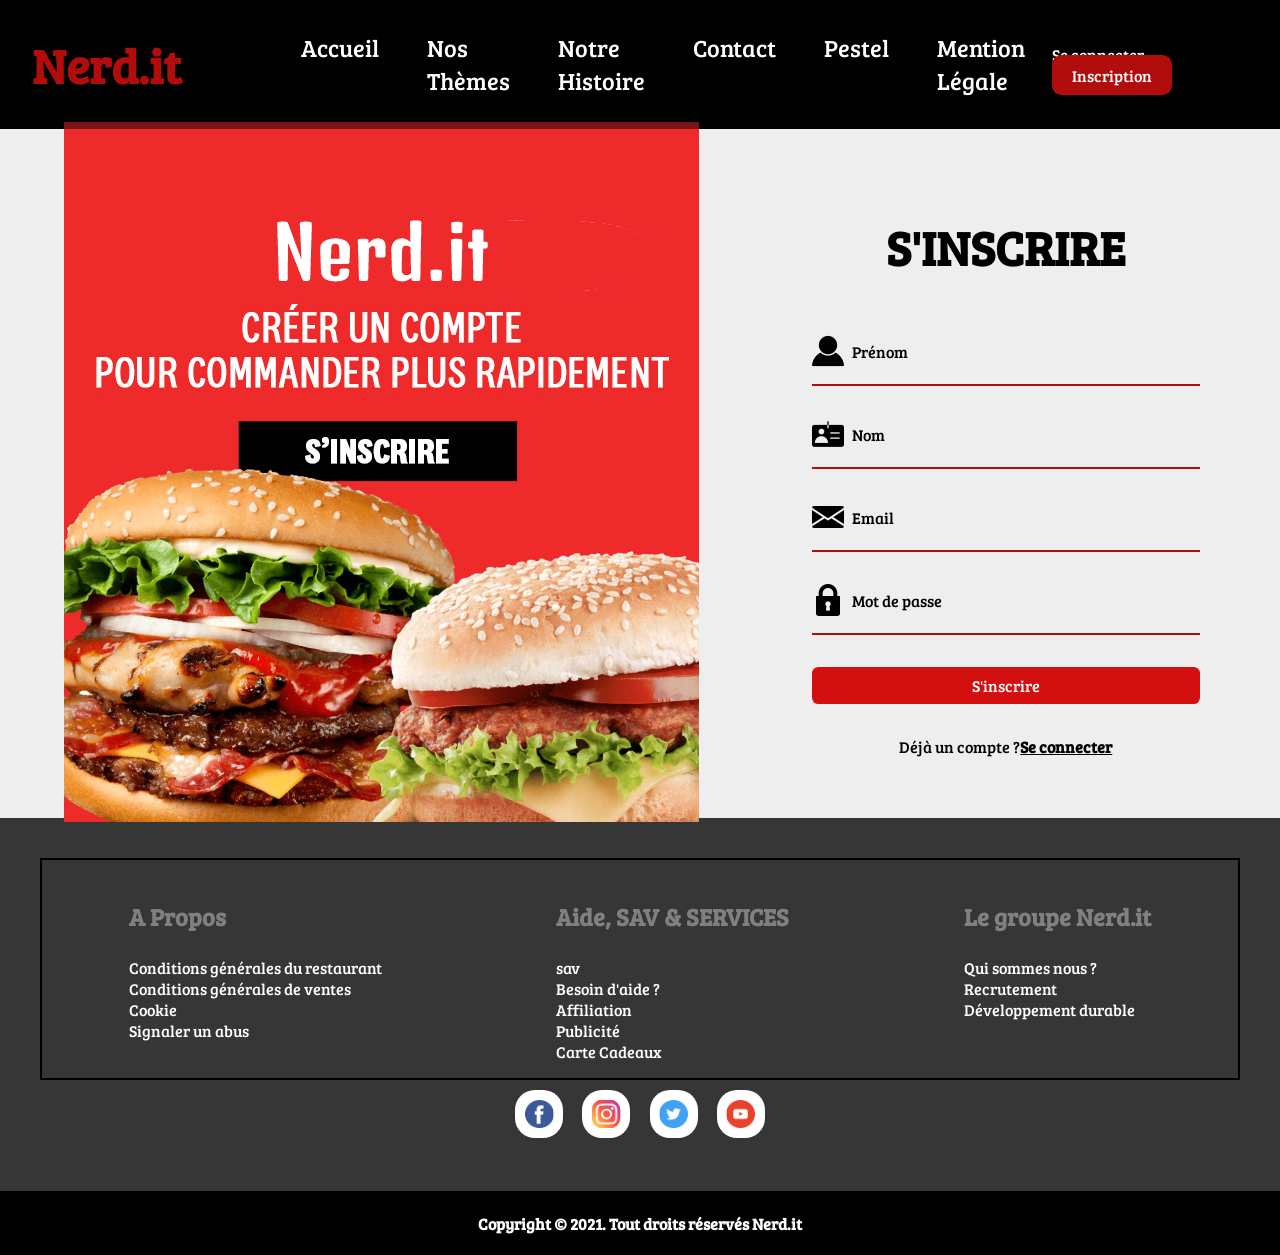
<file: register/register.html>
<!DOCTYPE html>
<html lang="en">

<head>
    <meta charset="UTF-8">
    <meta http-equiv="X-UA-Compatible" content="IE=edge">
    <meta name="viewport" content="width=device-width, initial-scale=1.0">
    <link rel="stylesheet" href="register.css">
    <title>Nerd.it</title>
</head>

<body>


    <div id="page">
        <header>
            <div id="title">
                <h1>Nerd.it</h1>
            </div>

            <nav>
                <label for="toggle">☰</label>
                <input type="checkbox" id="toggle">
                <div class="main-page">
                    <a href="../index.html" class="btn">Accueil</a>
                    <a href="../index.html" class="btn">Nos Thèmes</a>
                    <a href="../histoire/Histoire.html" class="btn">Notre Histoire</a>
                    <a href="../contact/Contacts.html" class="btn">Contact</a>
                    <a href="../pestel/PESTEL.html" class="btn">Pestel</a>
                    <a href="../mention/mentions_légale.html" class="btn">Mention Légale</a>
                </div>
            </nav>
            <div id="form">
                <a href="../log/log.html" id="Identifier">Se connecter</a>
                <a href="../register/register.html" id="Inscription">Inscription</a>
            </div>
        </header>


        <section id="formulaire">
            <div id="leftSide">
                <a href="register.html"><img src="../img/signin.jpg" alt=""></a>
            </div>

            <div id="rightSide">
                <h2>S'INSCRIRE</h2>
                <div id="containerForm">


                    <div id="firstNameForm">
                        <div class="iconForm">
                            <img src="../img/ombre-de-lutilisateur-masculin.png" alt="">
                            <label>Prénom</label>
                        </div>
                        <input type="text" name="firstName" required>
                    </div>

                    <div id="lastNameForm">
                        <div class="iconForm">
                            <img src="../img/carte-didentite.png" alt="">
                            <label>Nom</label>
                        </div>
                        <input type="text" name="lastName" required>
                    </div>

                    <div id="emailForm">
                        <div class="iconForm">
                            <img src="../img/email.png" alt="">
                            <label>Email</label>
                        </div>
                        <input type="email" name="email" required>
                    </div>

                    <div id="passForm">
                        <div class="iconForm">
                            <img src="../img/lock.png" alt="">
                            <label>Mot de passe</label>
                        </div>
                        <input type="password" name="password" required>
                    </div>


                    <div id="connexionB">
                        <a href="">S'inscrire</a>
                    </div>

                    <div id="inscription">
                        <span>Déjà un compte ?<a href="../log/log.html">Se connecter</a></span>
                    </div>

                </div>
            </div>

        </section>




        <footer>
            <div id="container">
                <div class="content">
                    <div class="title">
                        <h3>A Propos</h3>
                    </div>
                    <div class="infos">
                        <a href="">Conditions générales du restaurant</a>
                        <a href="">Conditions générales de ventes</a>
                        <a href="">Cookie</a>
                        <a href="">Signaler un abus</a>
                    </div>
                </div>

                <div class="content">
                    <div class="title">
                        <h3>Aide, SAV & SERVICES</h3>
                    </div>
                    <div class="infos">
                        <a href="">sav</a>
                        <a href="">Besoin d'aide ?</a>
                        <a href="">Affiliation</a>
                        <a href="">Publicité</a>
                        <a href="">Carte Cadeaux</a>
                    </div>
                </div>

                <div class="content">
                    <div class="title">
                        <h3>Le groupe Nerd.it</h3>
                    </div>
                    <div class="infos">
                        <a href="">Qui sommes nous ?</a>
                        <a href="">Recrutement</a>
                        <a href="">Développement durable</a>
                    </div>
                </div>
            </div>

            <div id="logoReseaux">
                <a href="https://fr-fr.facebook.com/" target="_blank"><img src="../img/facebook.png" alt=""></a>
                <a href="https://www.instagram.com/?hl=fr" target="_blank"><img src="../img/instagram.png" alt=""></a>
                <a href="https://twitter.com/?lang=fr" target="_blank"><img src="../img/twitter.png" alt=""></a>
                <a href="https://www.youtube.com/" target="_blank"><img src="../img/youtube.png" alt=""></a>
            </div>

        </footer>
        <h4 id="cp">Copyright © 2021. Tout droits réservés Nerd.it</h4>

    </div>

</body>

</html>
</file>
<file: style.css>
@import url('https://fonts.googleapis.com/css2?family=Bree+Serif&display=swap');
@import url('https://fonts.googleapis.com/css2?family=Lato&display=swap');

/*
font-family: 'Bree Serif', serif; font principal du site
font-family: 'Lato', sans-serif;; font pour les paragraphe

color:#7c0505;  rouge foncé
color:#9d0808;  rouge foncé clair
color:#363636;   noir clair
*/


/*Début page*/

html {
    scroll-behavior: smooth;
    cursor: url('../img/cursor.png'), auto;
}

body {
    padding: 0;
    margin: 0;
    color: white;
    font-family: 'Bree Serif', serif;
    background-color: black;
}


/*Début du header*/

header {
    display: flex;
    flex-direction: row;
    align-items: center;
    justify-content: space-between;
    padding: 0rem 2rem;
    top: 0;
    position: sticky;
    background-image: linear-gradient(rgba(0, 0, 0, 0.5), rgba(0, 0, 0, 0.5));
    z-index: 999;
}

#title {
    margin-right: 6rem;
}

#title h1 {
    font-size: 3rem;
    color: #b20d0d;
}

.main-page {
    display: flex;
    flex-direction: row;
}

.main-page a {
    text-decoration: none;
    color: white;
    padding: 0rem 1.5rem;
    font-size: 1.5rem;
}

.btn::after {
    content: '';
    width: 0;
    display: block;
    height: 2px;
    background: #fff;
    transition: width 0.3s;
}

nav a:hover::after {
    width: 100%;
    transition: width .3s;
}

nav label,
#toggle {
    display: none;
}

#form a {
    text-decoration: none;
    color: white;
    font-size: 1rem;
}

#form #Inscription {
    background-color: #b20d0d;
    padding: 0.6rem 1.25rem;
    border-radius: 0.6rem;
    transition: 0.35s;
}

#form #Inscription:hover {
    background-color: #7b0606;
}

#form #Identifier {
    margin-right: 1.8rem;
}

#form #Identifier:hover {
    text-decoration: underline;
}


/*Fin du header*/


/*Début de l'élément central de l'accueil*/

#mid {
    padding: 8rem;
    animation: fondu 16s ease infinite both;
    border-bottom: 0.5rem solid #fff;
}

@keyframes fondu {
    0% {
        background-image: linear-gradient(rgba(0, 0, 0, 0.6), rgba(0, 0, 0, 0.6)), url("https://images.pexels.com/photos/1279330/pexels-photo-1279330.jpeg?cs=srgb&dl=pexels-lisa-fotios-1279330.jpg&fm=jpg");
        background-size: cover;
        background-position: center;
        background-repeat: no-repeat;
    }
    50% {
        background-image: linear-gradient(rgba(0, 0, 0, 0.6), rgba(0, 0, 0, 0.6)), url("https://images.pexels.com/photos/704569/pexels-photo-704569.jpeg?auto=compress&cs=tinysrgb&dpr=2&h=750&w=1260");
        background-size: cover;
        background-position: center;
        background-repeat: no-repeat;
    }
    70% {
        background-image: linear-gradient(rgba(0, 0, 0, 0.6), rgba(0, 0, 0, 0.6)), url("https://images.pexels.com/photos/1109197/pexels-photo-1109197.jpeg?cs=srgb&dl=pexels-dapurmelodi-1109197.jpg&fm=jpg");
        background-size: cover;
        background-position: center;
        background-repeat: no-repeat;
    }
    100% {
        background-image: linear-gradient(rgba(0, 0, 0, 0.6), rgba(0, 0, 0, 0.6)), url("https://images.pexels.com/photos/2983101/pexels-photo-2983101.jpeg?auto=compress&cs=tinysrgb&dpr=2&h=750&w=1260");
        background-size: cover;
        background-position: center;
        background-repeat: no-repeat;
    }
}

#buttonDown img {
    width: 2.5rem;
    padding: 1rem;
    transition: 0.5s;
    border-radius: 50vh;
}

#buttonDown img:hover {
    background-color: grey;
}

main {
    display: flex;
    flex-direction: column;
    text-align: center;
}

#logo img {
    width: 25rem;
    border-radius: 5rem;
}

#slogan h2 {
    font-size: 4rem;
    color: white;
}

#slogan span {
    font-size: 6.25rem;
    color: #9d0808;
}


/*Fin de la partie centrale*/


/*Début de la partie de nos thèmes*/

#nosThemes {
    height: calc((60vh*5));
    background-image: linear-gradient(rgba(0, 0, 0, 0.6), rgba(0, 0, 0, 0.6)), url("https://images.pexels.com/photos/918327/pexels-photo-918327.jpeg?auto=compress&cs=tinysrgb&dpr=2&h=750&w=1260"), url("https://images.pexels.com/photos/1351238/pexels-photo-1351238.jpeg?auto=compress&cs=tinysrgb&dpr=2&h=750&w=1260");
    background-repeat: no-repeat no-repeat;
    background-size: contain contain;
    background-position: top, bottom;
}

#nosThemes h2 {
    font-size: 5rem;
}

#nosThemes span {
    color: #9d0808;
}


/*Début des cartes de thème*/

.containerCartes {
    position: relative;
    width: 40vw;
    height: 60vh;
    left: 50%;
    transform: translate(-50%);
}

.containerCartes p {
    font-size: 1.5rem;
}

.containerCartes a {
    padding: 0.6rem 1.25rem;
    color: #fff;
    background-color: #9d0808;
    text-decoration: none;
    border-radius: 1rem;
    transition: 0.3s;
}

.uneCarteN {
    width: 100%;
    height: 100%;
    transition: all 0.6s ease;
    display: flex;
    margin-bottom: 4rem;
    filter: opacity(1);
}

.uneCarteN:hover .faceTrois a {
    display: inline-block;
}

.uneCarteO {
    width: 100%;
    height: 100%;
    transition: all 0.6s ease;
    display: flex;
    margin-bottom: 4rem;
}

.uneCarteO:hover .faceTrois a {
    display: inline-block;
}

.uneCarteS {
    width: 100%;
    height: 100%;
    transition: all 0.6s ease;
    display: flex;
    margin-bottom: 4rem;
}

.uneCarteS:hover .faceTrois a {
    display: inline-block;
}

.uneCarteH {
    width: 100%;
    height: 100%;
    transition: all 0.6s ease;
    display: flex;
    margin-bottom: 4rem;
}

.uneCarteH:hover .faceTrois a {
    display: inline-block;
}

.uneCarteN:hover .faceDeux {
    transform: translateX(40vw);
    background-color: #363636;
}

.uneCarteN:hover .faceTrois {
    transform: translateX(-40vw);
    background-color: #363636;
}

.uneCarteO:hover .faceDeux {
    transform: translateX(40vw);
    background-color: #363636;
}

.uneCarteO:hover .faceTrois {
    transform: translateX(-40vw);
    background-color: #363636;
}

.uneCarteS:hover .faceDeux {
    transform: translateX(40vw);
    background-color: #363636;
}

.uneCarteS:hover .faceTrois {
    transform: translateX(-40vw);
    background-color: #363636;
}

.uneCarteH:hover .faceDeux {
    transform: translateX(40vw);
    background-color: #363636;
}

.uneCarteH:hover .faceTrois {
    transform: translateX(-40vw);
    background-color: #363636;
}

.Naruto {
    background-image: url("https://images.pexels.com/photos/4224212/pexels-photo-4224212.jpeg?auto=compress&cs=tinysrgb&dpr=2&h=750&w=1260");
    background-position: center;
    background-size: cover;
}

.OnePiece {
    background-image: url("https://images.pexels.com/photos/6074859/pexels-photo-6074859.jpeg?auto=compress&cs=tinysrgb&dpr=2&h=750&w=1260");
    background-position: center;
    background-size: cover;
}

.StarsWars {
    background-image: url("https://images.pexels.com/photos/3019977/pexels-photo-3019977.jpeg?auto=compress&cs=tinysrgb&dpr=2&h=750&w=1260");
    background-position: center;
    background-size: cover;
}

.HarryPotter {
    background-image: url("https://images.pexels.com/photos/10111638/pexels-photo-10111638.jpeg?auto=compress&cs=tinysrgb&dpr=2&h=750&w=1260");
    background-position: center;
    background-size: cover;
}

.faceUne {
    position: absolute;
    width: 100%;
    height: 100%;
    border-radius: 1.25rem;
    z-index: 1;
}

.faceUne span {
    color: #b20d0d;
    font-size: 3rem;
}

.faceDeux {
    width: 150%;
    height: 105%;
    background-color: #868686;
    border-radius: 20px;
    transition: 0.5s;
}

.faceDeux span {
    font-size: 3rem;
}

.faceTrois {
    width: 150%;
    height: 105%;
    background-color: #868686;
    border-radius: 20px;
    transition: 0.5s;
}

.faceTrois h3 {
    font-size: 2rem;
    color: #9d0808;
}

.faceTrois h4 {
    font-size: 1.5rem;
    color: #f5d8a2;
}

.faceTrois a {
    display: none;
}

.dessert {
    margin-bottom: 1rem;
}


/*Fin des cartes de thèmes*/


/*Début de la Map*/

#map {
    padding: 2rem;
    background-image: linear-gradient(rgba(0, 0, 0, 0.6), rgba(0, 0, 0, 0.6)), url("https://images.pexels.com/photos/1078850/pexels-photo-1078850.jpeg?auto=compress&cs=tinysrgb&dpr=2&h=750&w=1260");
    background-position: center;
    background-size: contain;
}

#map h2 {
    font-size: 3rem;
}

#map iframe {
    border-radius: 1rem;
}

#map span {
    color: #9d0808;
    font-size: 4.5rem;
}


/*Fin de la map*/


/*Fin du thème*/


/*Début footer*/

#container {
    display: flex;
    justify-content: space-around;
    border: solid black 2px;
}

footer {
    background-color: #363636;
    padding: 2.5rem;
}

.content {
    padding: 1rem 3rem;
}

.content h3 {
    font-size: 1.5rem;
    color: grey;
}

.content a {
    display: flex;
    text-decoration: none;
    color: white;
}

.content a:hover {
    text-decoration: underline;
}

#logoReseaux {
    display: flex;
    justify-content: center;
}

#logoReseaux img {
    width: 1.8rem;
    padding: 0.6rem;
    background-color: white;
    border-radius: 1.25rem;
    margin: 0.6rem;
    transition: 0.5s;
}

#logoReseaux img:hover {
    background-color: #b1B1B1;
    transform: rotate(360deg);
}

#cp {
    text-align: center;
}


/*Fin footer*/


/*Fin page*/

@media screen and (max-width:640px) {
    header {
        flex-direction: column;
        position: inherit;
        margin-bottom: 2rem;
    }
    #title {
        padding: 0;
        margin: 0;
    }
    #logo img {
        margin-top: 1rem;
        width: 15rem;
    }
    .main-page {
        display: none;
        flex-direction: column;
    }
    #toggle:checked+.main-page {
        display: flex;
    }
    nav label {
        width: 30px;
        display: flex;
        justify-content: center;
        align-items: center;
        margin: 0 auto;
        font-size: 40px;
        color: white;
        cursor: pointer;
        user-select: none;
    }
    header nav {
        padding: 0;
        margin: 0;
        flex-direction: column;
        text-align: center;
        padding-bottom: 1rem;
    }
    header #form {
        padding-bottom: 1rem;
    }
    #mid {
        padding: 0;
        margin: 0;
    }
    #mid h2 {
        font-size: 2rem;
    }
    #mid span {
        font-size: 3rem;
    }
    #buttonDown img {
        display: none;
    }
    footer {
        padding: 1rem;
    }
    #container {
        flex-direction: column;
    }
    #nosThemes {
        height: calc((50vh*5));
    }
    #nosThemes h2 {
        font-size: 4rem;
    }
    .containerCartes {
        width: 85vw;
        height: 40vh;
    }
    .containerCartes p {
        font-size: 1rem;
    }
    #map {
        padding: 0;
        margin: 0;
        background-image: none;
    }
    #map h2 {
        font-size: 2rem;
    }
    #map span {
        font-size: 3rem;
    }
    #map iframe {
        width: auto;
        height: 50vh;
    }
    .uneCarteN .faceDeux p,
    .uneCarteO .faceDeux p,
    .uneCarteS .faceDeux p,
    .uneCarteH .faceDeux p {
        font-size: 3.5vw;
    }
    .uneCarteN .faceTrois *,
    .uneCarteO .faceTrois *,
    .uneCarteS .faceTrois *,
    .uneCarteH .faceTrois * {
        font-size: 4vw;
    }
    .uneCarteN:hover {
        margin-bottom: 55vh;
    }
    .uneCarteN:hover .faceTrois a {
        display: block;
    }
    .uneCarteN:hover .faceDeux {
        transform: translateY(40vh);
    }
    .uneCarteN:hover .faceTrois {
        transform: translateY(40vh);
    }
    .uneCarteO:hover {
        margin-bottom: 55vh;
    }
    .uneCarteO:hover .faceTrois a {
        display: block;
    }
    .uneCarteO:hover .faceDeux {
        transform: translateY(40vh);
    }
    .uneCarteO:hover .faceTrois {
        transform: translateY(40vh);
    }
    .uneCarteS:hover {
        margin-bottom: 55vh;
    }
    .uneCarteS:hover .faceTrois a {
        display: block;
    }
    .uneCarteS:hover .faceDeux {
        transform: translateY(40vh);
    }
    .uneCarteS:hover .faceTrois {
        transform: translateY(40vh);
    }
    .uneCarteH:hover .faceDeux {
        transform: translateY(40vh);
    }
    .uneCarteH:hover .faceTrois {
        transform: translateY(40vh);
    }
    .uneCarteH:hover .faceTrois a {
        display: block;
    }
    .faceDeux span {
        font-size: 7vw;
    }
    .faceDeux p {
        font-size: 4vw;
    }
    .faceTrois h3 {
        font-size: 6vw;
        color: #9d0808;
        margin: 0;
        font-weight: normal;
    }
    .faceTrois h4 {
        font-size: 4vw;
        color: #f5d8a2;
        margin: 0;
    }
    .faceTrois label {
        font-size: 3vw;
    }
    .faceTrois input {
        width: 4vw;
    }
    .faceTrois a {
        padding: 0.2vh 1vw;
        margin: 0;
        font-size: 4vw;
    }
}
</file>
<file: contact/Contacts.css>
@import url('https://fonts.googleapis.com/css2?family=Bree+Serif&display=swap');
@import url('https://fonts.googleapis.com/css2?family=Lato&display=swap');
html {
    font-family: 'Bree Serif', serif;
    cursor: url('../img/cursor.png'), auto;
}

body {
    padding: 0;
    margin: 0;
    background-color: black;
}

header {
    display: flex;
    flex-direction: row;
    align-items: center;
    justify-content: space-between;
    padding: 0rem 2rem;
    top: 0;
    position: sticky;
    background-image: linear-gradient(rgba(0, 0, 0, 0.5), rgba(0, 0, 0, 0.5));
    z-index: 999;
}

#title {
    margin-right: 6rem;
}

#title h1 {
    font-size: 3rem;
    color: #b20d0d;
}

.main-page {
    display: flex;
    flex-direction: row;
}

.main-page a {
    text-decoration: none;
    color: white;
    padding: 0rem 1.5rem;
    font-size: 1.5rem;
}

.btn::after {
    content: '';
    width: 0;
    display: block;
    height: 2px;
    background: #fff;
    transition: width 0.3s;
}

nav a:hover::after {
    width: 100%;
    transition: width .3s;
}

nav label,
#toggle {
    display: none;
}

#form a {
    text-decoration: none;
    color: white;
    font-size: 1rem;
}

#form #Inscription {
    background-color: #b20d0d;
    padding: 0.6rem 1.25rem;
    border-radius: 0.6rem;
    transition: 0.35s;
}

#form #Inscription:hover {
    background-color: #7b0606;
}

#form #Identifier {
    margin-right: 1.8rem;
}

#form #Identifier:hover {
    text-decoration: underline;
}

#principal {
    padding-bottom: 7.5rem;
}

#fond {
    background-image: linear-gradient(rgba(0, 0, 0, 0.5), rgba(0, 0, 0, 0.5)), url("../img/fond_contact");
    height: 100vh;
    padding-top: 10rem;
}

#principal {
    height: 100vh;
}

#centre {
    border-radius: 2.5rem;
    text-align: center;
    margin-left: 32rem;
    margin-right: 32rem;
    display: flex;
    flex-direction: column;
    background-color: #8f8787;
    color: white;
    border: solid 0.563rem #504b4b;
}

#centre h2 {
    font-size: 2.813rem;
}

#centre p {
    font-size: 0.938rem;
    margin-top: 0;
    padding-left: 6rem;
    padding-right: 6rem;
}

#formulaire form {
    display: flex;
    flex-direction: column;
}

form input {
    margin-top: 1rem;
    margin-bottom: 2rem;
    margin-right: 10rem;
    margin-left: 10rem;
    background-color: #8f8787;
    border: none;
    color: #ededed;
    border-bottom: solid 0.125rem #504b4b;
}

input::placeholder {
    font-family: 'Bree Serif', serif;
    color: #191919;
    font-size: 0.938rem;
}

form p {
    text-align: start;
    margin-left: 4rem;
    color: #504b4b;
    margin-bottom: 0;
}

textarea {
    resize: none;
    margin-bottom: 2rem;
    margin-right: 10rem;
    margin-left: 10rem;
    background-color: #8f8787;
    border: none;
    border-bottom: solid 0.125rem #504b4b;
    color: white;
    font-family: 'Bree Serif', serif;
}

[type="submit"] {
    margin-left: 22.813rem;
    height: 2rem;
    width: 7rem;
    border: solid 0.125rem white;
    font-family: 'Bree Serif', serif;
    font-weight: bold;
    transition: 0.3s;
    cursor: pointer;
}

[type="submit"]:hover {
    background-color: #504b4b;
}

#container {
    display: flex;
    justify-content: space-around;
    border: solid black 2px;
}

footer {
    background-color: #363636;
    padding: 2.5rem;
}

.content {
    padding: 1rem 3rem;
}

.content h3 {
    font-size: 1.5rem;
    color: grey;
}

.content a {
    display: flex;
    text-decoration: none;
    color: white;
}

.content a:hover {
    text-decoration: underline;
}

#logoReseaux {
    display: flex;
    justify-content: center;
}

#logoReseaux img {
    width: 1.8rem;
    padding: 0.6rem;
    background-color: white;
    border-radius: 1.25rem;
    margin: 0.6rem;
    transition: 0.5s;
}

#logoReseaux img:hover {
    background-color: #b1B1B1;
    transform: rotate(360deg);
}

h4 {
    color: white;
    text-align: center;
}

@media screen and (max-width:640px) {
    header {
        flex-direction: column;
        position: inherit;
        margin-bottom: 2rem;
    }
    #title {
        padding: 0;
        margin: 0;
    }
    #logo img {
        margin-top: 1rem;
        width: 15rem;
    }
    .main-page {
        display: none;
        flex-direction: column;
    }
    #toggle:checked+.main-page {
        display: flex;
    }
    nav label {
        width: 30px;
        display: flex;
        justify-content: center;
        align-items: center;
        margin: 0 auto;
        font-size: 40px;
        color: white;
        cursor: pointer;
        user-select: none;
    }
    header nav {
        padding: 0;
        margin: 0;
        flex-direction: column;
        text-align: center;
        padding-bottom: 1rem;
    }
    header #form {
        padding-bottom: 1rem;
    }
    #mid {
        padding: 0;
        margin: 0;
    }
    #mid h2 {
        font-size: 2rem;
    }
    #mid span {
        font-size: 3rem;
    }
    #buttonDown img {
        display: none;
    }
    #fond {
        padding-top: 2.063rem;
    }
    #centre {
        margin-left: 0;
        margin-right: 0;
        margin-left: 0.625rem;
        margin-right: 0.625rem;
    }

    form input {
        margin-left: 1.875rem;
        margin-right: 1.875rem;
    }
    #centre h2 {
        font-size: 1.25rem;
    }
    #centre p {
        margin-left: 1.875rem;
        padding-left: 0;
    }
    #centre > p{
        text-align: center;
        padding-right: 0.625rem;
        padding-left: 0.625rem;
        margin-left: 0.938rem;
    }
    textarea {
        margin-left: 1.875rem;
        margin-right: 1.875rem;
    }
    [type="submit"] {
        margin-left: 110px;
    }
    footer {
        padding: 1rem;
    }
    #container {
        flex-direction: column;
    }
    #nosThemes {
        height: 100rem;
    }
    #nosThemes h2 {
        font-size: 4rem;
    }
    .containerCartes {
        width: 85vw;
        height: 40vh;
    }
    .containerCartes p {
        font-size: 1rem;
    }
    #map {
        padding: 0;
        margin: 0;
    }
    #map iframe {
        width: auto;
        height: 50vh;
    }
}
</file>
<file: log/log.css>
@import url('https://fonts.googleapis.com/css2?family=Bree+Serif&display=swap');
@import url('https://fonts.googleapis.com/css2?family=Lato&display=swap');

/*
font-family: 'Bree Serif', serif; font principal du site
font-family: 'Lato', sans-serif;; font pour les paragraphe

color:#7c0505;  rouge foncé
color:#9d0808;  rouge foncé clair
color:#363636;   noir clair
*/


/*Début page*/

html {
    scroll-behavior: smooth;
    cursor: url('../img/cursor.png'), auto;
}

body {
    padding: 0;
    margin: 0;
    color: white;
    font-family: 'Bree Serif', serif;
    background-color: black;
}


/*Début du header*/

header {
    display: flex;
    flex-direction: row;
    align-items: center;
    justify-content: space-between;
    padding: 0rem 2rem;
    top: 0;
    position: sticky;
    background-image: linear-gradient(rgba(0, 0, 0, 0.5), rgba(0, 0, 0, 0.5));
    z-index: 999;
}

#title {
    margin-right: 6rem;
}

#title h1 {
    font-size: 3rem;
    color: #b20d0d;
}

.main-page {
    display: flex;
    flex-direction: row;
}

.main-page a {
    text-decoration: none;
    color: white;
    padding: 0rem 1.5rem;
    font-size: 1.5rem;
}

.btn::after {
    content: '';
    width: 0;
    display: block;
    height: 2px;
    background: #fff;
    transition: width 0.3s;
}

nav a:hover::after {
    width: 100%;
    transition: width .3s;
}

nav label,
#toggle {
    display: none;
}

#form a {
    text-decoration: none;
    color: white;
    font-size: 1rem;
}

#form #Inscription {
    background-color: #b20d0d;
    padding: 0.6rem 1.25rem;
    border-radius: 0.6rem;
    transition: 0.35s;
}

#form #Inscription:hover {
    background-color: #7b0606;
}

#form #Identifier {
    margin-right: 1.8rem;
}

#form #Identifier:hover {
    text-decoration: underline;
}


/*Début formulaire*/

#formulaire {
    display: flex;
    flex-direction: row;
    justify-content: space-around;
    background-color: #eeeeee;
    height: 73vh;
    align-items: center;
    color: black;
    padding: 1rem;
}

#rightSide h2 {
    font-size: 3rem;
    color: black;
    text-align: center;
}

#emailForm,
#passForm {
    display: flex;
    flex-direction: column;
}

#passOublie {
    display: flex;
    justify-content: end;
}

#passOublie a {
    text-decoration: none;
    color: black;
}

#containerForm input {
    border: none;
    background-color: transparent;
    border-bottom: 2px solid #b20d0d;
    outline: none;
}

#passOublie a:hover {
    text-decoration: underline;
}

#connexionB {
    display: flex;
    justify-content: center;
}

#connexionB a {
    text-decoration: none;
    color: white;
    background-color: #d30f0f;
    border-radius: 0.4rem;
    padding: 0.5rem 10rem;
    transition: 0.3s;
}

#connexionB a:hover {
    background-color: #b10e0e;
    color: black;
}

#inscription {
    display: flex;
    justify-content: center;
}

#inscription a {
    text-decoration: underline;
    color: black;
    font-weight: bold;
}

#emailForm,
#passForm,
#passOublie,
#connexionB,
#inscription {
    padding: 1rem;
}

.iconForm {
    display: flex;
    align-items: center;
}

.iconForm img {
    width: 2rem;
    padding-right: 0.5rem;
}


/*Début footer*/

#container {
    display: flex;
    justify-content: space-around;
    border: solid black 2px;
}

footer {
    background-color: #363636;
    padding: 2.5rem;
}

.content {
    padding: 1rem 3rem;
}

.content h3 {
    font-size: 1.5rem;
    color: grey;
}

.content a {
    display: flex;
    text-decoration: none;
    color: white;
}

.content a:hover {
    text-decoration: underline;
}

#logoReseaux {
    display: flex;
    justify-content: center;
}

#logoReseaux img {
    width: 1.8rem;
    padding: 0.6rem;
    background-color: white;
    border-radius: 1.25rem;
    margin: 0.6rem;
    transition: 0.5s;
}

#logoReseaux img:hover {
    background-color: #b1B1B1;
    transform: rotate(360deg);
}

#cp {
    text-align: center;
}


/*Fin footer*/

@media screen and (max-width:640px) {
    header {
        flex-direction: column;
        position: inherit;
        margin-bottom: 2rem;
    }
    #title {
        padding: 0;
        margin: 0;
    }
    #logo img {
        margin-top: 1rem;
        width: 15rem;
    }
    .main-page {
        display: none;
        flex-direction: column;
    }
    #toggle:checked+.main-page {
        display: flex;
    }
    nav label {
        width: 30px;
        display: flex;
        justify-content: center;
        align-items: center;
        margin: 0 auto;
        font-size: 40px;
        color: white;
        cursor: pointer;
        user-select: none;
    }
    header nav {
        padding: 0;
        margin: 0;
        flex-direction: column;
        text-align: center;
        padding-bottom: 1rem;
    }
    header #form {
        padding-bottom: 1rem;
    }
    footer {
        padding: 1rem;
    }
    #container {
        flex-direction: column;
    }
    #formulaire #leftSide {
        display: none;
    }
    #connexionB a {
        padding: 0.5rem 25vw;
    }
    #rightSide h2 {
        font-size: 2.5rem;
    }
}
</file>
<file: mention/mentions_légale.css>
@import url('https://fonts.googleapis.com/css2?family=Bree+Serif&display=swap');
@import url('https://fonts.googleapis.com/css2?family=Lato&display=swap');
html {
    font-family: 'Bree Serif', serif;
    cursor: url('../img/cursor.png'), auto;
}

body {
    padding: 0;
    margin: 0;
    background-color: black;
    color: white;
}

header {
    display: flex;
    flex-direction: row;
    align-items: center;
    top: 0;
    position: sticky;
    justify-content: space-between;
    padding: 0rem 2rem;
    background-image: linear-gradient(rgba(0, 0, 0, 0.5), rgba(0, 0, 0, 0.5));
    z-index: 999;
}

#title {
    margin-right: 6rem;
}

#title h1 {
    font-size: 3rem;
    color: #b20d0d;
}

.main-page {
    display: flex;
    flex-direction: row;
}

.main-page a {
    text-decoration: none;
    color: white;
    padding: 0rem 1.5rem;
    font-size: 1.5rem;
}

.btn::after {
    content: '';
    width: 0;
    display: block;
    height: 0.125rem;
    background: #fff;
    transition: width 0.3s;
}

nav a:hover::after {
    width: 100%;
    transition: width .3s;
}

label,
#toggle {
    display: none;
}

#form a {
    text-decoration: none;
    color: white;
    font-size: 1rem;
}

#form #Inscription {
    background-color: #b20d0d;
    padding: 0.6rem 1.25rem;
    border-radius: 0.6rem;
    transition: 0.35s;
}

#form #Inscription:hover {
    background-color: #7b0606;
}

#form #Identifier {
    margin-right: 1.8rem;
}

#form #Identifier:hover {
    text-decoration: underline;
}

#centre {
    background-image: url("../img/fond_ment_legale.jpg");
    background-repeat: no-repeat;
    height: 100vh;
    padding-top: 2rem;
}

#titre {
    padding-right: 10rem;
    padding-left: 15rem;
    font-size: 1.563rem;
    text-align: center;
}

.sous_titre {
    padding-left: 2.5rem;
    color: #D70A0A;
    font-size: 1.25rem;
    font-family: 'Lato', sans-serif;
}

.sous_titre h2 {
    margin-bottom: 0.938rem;
    margin-top: 0;
}

.texte {
    margin-right: 1.875rem;
    padding-left: 6.25rem;
    font-size: 1.063rem;
    font-weight: bold;
    font-family: 'Lato', sans-serif;
}

.texte p {
    margin-top: 0.313rem;
    margin-bottom: 0;
    padding-bottom: 0.625rem;
}

#container {
    display: flex;
    justify-content: space-around;
    border: solid black 0.125rem;
}

footer {
    background-color: #363636;
    padding: 2.5rem;
}

.content {
    padding: 1rem 3rem;
}

.content h3 {
    font-size: 1.5rem;
    color: grey;
}

.content a {
    display: flex;
    text-decoration: none;
    color: white;
}

.content a:hover {
    text-decoration: underline;
}

#logoReseaux {
    display: flex;
    justify-content: center;
}

#logoReseaux img {
    width: 1.8rem;
    padding: 0.6rem;
    background-color: white;
    border-radius: 1.25rem;
    margin: 0.6rem;
    transition: 0.5s;
}

#logoReseaux img:hover {
    background-color: #b1B1B1;
    transform: rotate(360deg);
}

h4 {
    color: white;
    text-align: center;
}

@media screen and (max-width:640px) {
    header {
        flex-direction: column;
        position: inherit;
        margin-bottom: 2rem;
    }
    #title {
        padding: 0;
        margin: 0;
    }
    #logo img {
        margin-top: 1rem;
        width: 15rem;
    }
    .main-page {
        display: none;
        flex-direction: column;
    }
    #toggle:checked+.main-page {
        display: flex;
    }
    nav label {
        width: 1.875rem;
        display: flex;
        justify-content: center;
        align-items: center;
        margin: 0 auto;
        font-size: 2.5rem;
        color: white;
        cursor: pointer;
        user-select: none;
    }
    header nav {
        padding: 0;
        margin: 0;
        flex-direction: column;
        text-align: center;
        padding-bottom: 1rem;
    }
    header #form {
        padding-bottom: 1rem;
    }
    #titre {
        padding: 0;
        margin: 0;
    }
    #toggle {
        display: none;
    }
    #centre {
        padding-bottom: 31.25rem;
        background-repeat: repeat;
    }
    .sous_titre {
        text-align: center;
        padding-left: 0;
    }
    .texte {
        padding-left: 3rem;
        text-align: center;
    }
    footer {
        padding: 1rem;
    }
    #container {
        flex-direction: column;
    }
}
</file>
<file: pestel/PESTEL.css>
@import url('https://fonts.googleapis.com/css2?family=Bree+Serif&display=swap');
@import url('https://fonts.googleapis.com/css2?family=Lato&display=swap');

/*
font-family: 'Bree Serif', serif; font principal du site
font-family: 'Lato', sans-serif; font pour les paragraphe

color:#7c0505;  rouge foncé
color:#9d0808;  rouge foncé clair
color:#363636;   noir clair
*/

html {
    cursor: url('../img/cursor.png'), auto;
}

body {
    background-color: black;
    padding: 0;
    margin: 0;
    font-family: 'Bree Serif', serif;
}

header {
    display: flex;
    flex-direction: row;
    align-items: center;
    top: 0;
    position: sticky;
    justify-content: space-between;
    padding: 0rem 2rem;
    background-image: linear-gradient(rgba(0, 0, 0, 0.5), rgba(0, 0, 0, 0.5));
    z-index: 999;
}

#title {
    margin-right: 6rem;
}

#title h1 {
    font-size: 3rem;
    color: #b20d0d;
}

.main-page {
    display: flex;
    flex-direction: row;
}

.main-page a {
    text-decoration: none;
    color: white;
    padding: 0rem 1.5rem;
    font-size: 1.5rem;
}

.btn::after {
    content: '';
    width: 0;
    display: block;
    height: 2px;
    background: #fff;
    transition: width 0.3s;
}

nav a:hover::after {
    width: 100%;
    transition: width .3s;
}

label,
#toggle {
    display: none;
}

#form a {
    text-decoration: none;
    color: white;
    font-size: 1rem;
}

#form #Inscription {
    background-color: #b20d0d;
    padding: 0.6rem 1.25rem;
    border-radius: 0.6rem;
    transition: 0.35s;
}

#form #Inscription:hover {
    background-color: #7b0606;
}

#form #Identifier {
    margin-right: 1.8rem;
}

#form #Identifier:hover {
    text-decoration: underline;
}

#principal {
    background-image: url("../img/fond_pestel.jpg");
    background-repeat: no-repeat;
    background-size: cover;
    background-position: center;
    display: flex;
    flex-direction: column;
    align-items: center;
    padding-bottom: 0.375rem;
}

h2 {
    margin-top: 3rem;
    color: #ededed;
    font-size: 2rem;
}

#titre h2 {
    font-size: 3rem;
}

table {
    margin-top: 1.25rem;
    border-collapse: collapse;
    margin-bottom: 5rem;
    table-layout: auto;
    width: 85rem;
    height: 35rem;
}

td {
    width: 55rem;
    color: #d3d3d3;
    font-family: 'Lato', sans-serif;
    padding: 1rem;
    font-size: 1.2rem;
}

th {
    color: #fff;
    font-size: 2rem;
}

.line_type1 {
    background-color: #781313;
}

.line_type1 td {
    color: white;
}

.line_type2 {
    background-color: #c3bfbf;
}

.line_type2 td {
    color: white;
}

#container {
    display: flex;
    justify-content: space-around;
    border: solid black 2px;
}

footer {
    background-color: #363636;
    padding: 2.5rem;
}

.content {
    padding: 1rem 3rem;
}

.content h3 {
    font-size: 1.5rem;
    color: grey;
}

.content a {
    display: flex;
    text-decoration: none;
    color: white;
}

.content a:hover {
    text-decoration: underline;
}

#logoReseaux {
    display: flex;
    justify-content: center;
}

#logoReseaux img {
    width: 1.8rem;
    padding: 0.6rem;
    background-color: white;
    border-radius: 1.25rem;
    margin: 0.6rem;
    transition: 0.5s;
}

#logoReseaux img:hover {
    background-color: #b1B1B1;
    transform: rotate(360deg);
}

h4 {
    color: white;
    text-align: center;
}

@media screen and (max-width:640px) {
    header {
        flex-direction: column;
        position: inherit;
        margin-bottom: 2rem;
    }
    #title {
        padding: 0;
        margin: 0;
    }
    #logo img {
        margin-top: 1rem;
        width: 15rem;
    }
    .main-page {
        display: none;
        flex-direction: column;
    }
    #toggle:checked+.main-page {
        display: flex;
    }
    nav label {
        width: 30px;
        display: flex;
        justify-content: center;
        align-items: center;
        margin: 0 auto;
        font-size: 40px;
        color: white;
        cursor: pointer;
        user-select: none;
    }
    header nav {
        padding: 0;
        margin: 0;
        flex-direction: column;
        text-align: center;
        padding-bottom: 1rem;
    }
    header #form {
        padding-bottom: 1rem;
    }
    #mid {
        padding: 0;
        margin: 0;
    }
    #mid h2 {
        font-size: 2rem;
    }
    #mid span {
        font-size: 3rem;
    }
    #buttonDown img {
        display: none;
    }
    #titre h2 {
        text-align: center;
        font-size: 1.563rem;
        padding-left: 4.688rem;
        padding-right: 4.688rem;
    }
    table {
        width: 1.563rem;
        height: 1.563rem;
        margin-bottom: 1.25rem;
    }
    td {
        padding: 1rem 1rem 1rem 0rem;
        font-size: 1rem;        
    }
    th {
        font-size: 1.25rem;
    }
    footer {
        padding: 1rem;
    }
    #container {
        flex-direction: column;
    }
    #nosThemes {
        height: 100rem;
    }
    #nosThemes h2 {
        font-size: 4rem;
    }
    .containerCartes {
        width: 85vw;
        height: 40vh;
    }
    .containerCartes p {
        font-size: 1rem;
    }
    #map {
        padding: 0;
        margin: 0;
    }
    #map iframe {
        width: auto;
        height: 50vh;
    }
}
</file>
<file: register/register.css>
@import url('https://fonts.googleapis.com/css2?family=Bree+Serif&display=swap');
    @import url('https://fonts.googleapis.com/css2?family=Lato&display=swap');
    /*
font-family: 'Bree Serif', serif; font principal du site
font-family: 'Lato', sans-serif;; font pour les paragraphe

color:#7c0505;  rouge foncé
color:#9d0808;  rouge foncé clair
color:#363636;   noir clair
*/
    /*Début page*/
    
    html {
        scroll-behavior: smooth;
        cursor: url('../img/cursor.png'), auto;
    }
    
    body {
        padding: 0;
        margin: 0;
        color: white;
        font-family: 'Bree Serif', serif;
        background-color: black;
    }
    /*Début du header*/
    
    header {
        display: flex;
        flex-direction: row;
        align-items: center;
        justify-content: space-between;
        padding: 0rem 2rem;
        top: 0;
        position: sticky;
        background-image: linear-gradient(rgba(0, 0, 0, 0.5), rgba(0, 0, 0, 0.5));
        z-index: 999;
    }
    
    #title {
        margin-right: 6rem;
    }
    
    #title h1 {
        font-size: 3rem;
        color: #b20d0d;
    }
    
    .main-page {
        display: flex;
        flex-direction: row;
    }
    
    .main-page a {
        text-decoration: none;
        color: white;
        padding: 0rem 1.5rem;
        font-size: 1.5rem;
    }
    
    .btn::after {
        content: '';
        width: 0;
        display: block;
        height: 2px;
        background: #fff;
        transition: width 0.3s;
    }
    
    nav a:hover::after {
        width: 100%;
        transition: width .3s;
    }
    
    nav label,
    #toggle {
        display: none;
    }
    
    #form a {
        text-decoration: none;
        color: white;
        font-size: 1rem;
    }
    
    #form #Inscription {
        background-color: #b20d0d;
        padding: 0.6rem 1.25rem;
        border-radius: 0.6rem;
        transition: 0.35s;
    }
    
    #form #Inscription:hover {
        background-color: #7b0606;
    }
    
    #form #Identifier {
        margin-right: 1.8rem;
    }
    
    #form #Identifier:hover {
        text-decoration: underline;
    }
    /*Fin header*/
    /*Début formulaire*/
    
    #formulaire {
        display: flex;
        flex-direction: row;
        justify-content: space-around;
        background-color: #eeeeee;
        height: 73vh;
        align-items: center;
        color: black;
        padding: 1rem;
    }
    
    #rightSide h2 {
        font-size: 3rem;
        color: black;
        text-align: center;
    }
    
    #firstNameForm,
    #lastNameForm,
    #emailForm,
    #passForm {
        display: flex;
        flex-direction: column;
    }
    
    #containerForm input {
        border: none;
        background-color: transparent;
        border-bottom: 2px solid #b20d0d;
        outline: none;
    }
    
    #connexionB {
        display: flex;
        justify-content: center;
    }
    
    #connexionB a {
        text-decoration: none;
        color: white;
        background-color: #d30f0f;
        border-radius: 0.4rem;
        padding: 0.5rem 10rem;
        transition: 0.3s;
    }
    
    #connexionB a:hover {
        background-color: #b10e0e;
        color: black;
    }
    
    #inscription {
        display: flex;
        justify-content: center;
    }
    
    #inscription a {
        text-decoration: underline;
        color: black;
        font-weight: bold;
    }
    
    #firstNameForm,
    #lastNameForm,
    #emailForm,
    #passForm,
    #passOublie,
    #connexionB,
    #inscription {
        padding: 1rem;
    }
    
    .iconForm {
        display: flex;
        align-items: center;
    }
    
    .iconForm img {
        width: 2rem;
        padding-right: 0.5rem;
    }
    /*Début footer*/
    
    #container {
        display: flex;
        justify-content: space-around;
        border: solid black 2px;
    }
    
    footer {
        background-color: #363636;
        padding: 2.5rem;
    }
    
    .content {
        padding: 1rem 3rem;
    }
    
    .content h3 {
        font-size: 1.5rem;
        color: grey;
    }
    
    .content a {
        display: flex;
        text-decoration: none;
        color: white;
    }
    
    .content a:hover {
        text-decoration: underline;
    }
    
    #logoReseaux {
        display: flex;
        justify-content: center;
    }
    
    #logoReseaux img {
        width: 1.8rem;
        padding: 0.6rem;
        background-color: white;
        border-radius: 1.25rem;
        margin: 0.6rem;
        transition: 0.5s;
    }
    
    #logoReseaux img:hover {
        background-color: #b1B1B1;
        rotate: 360deg;
    }
    
    #cp {
        text-align: center;
    }
    /*Fin footer*/
    
    @media screen and (max-width:640px) {
        header {
            flex-direction: column;
            position: inherit;
            margin-bottom: 2rem;
        }
        #title {
            padding: 0;
            margin: 0;
        }
        #logo img {
            margin-top: 1rem;
            width: 15rem;
        }
        .main-page {
            display: none;
            flex-direction: column;
        }
        #toggle:checked+.main-page {
            display: flex;
        }
        nav label {
            width: 30px;
            display: flex;
            justify-content: center;
            align-items: center;
            margin: 0 auto;
            font-size: 40px;
            color: white;
            cursor: pointer;
            user-select: none;
        }
        header nav {
            padding: 0;
            margin: 0;
            flex-direction: column;
            text-align: center;
            padding-bottom: 1rem;
        }
        header #form {
            padding-bottom: 1rem;
        }
        footer {
            padding: 1rem;
        }
        #formulaire {
            height: auto;
        }
        #container {
            flex-direction: column;
        }
        #formulaire #leftSide {
            display: none;
        }
        #righSide h2 {
            font-size: 2.5rem;
        }
        #connexionB a {
            padding: 0.5rem 30vw;
        }
    }
</file>
